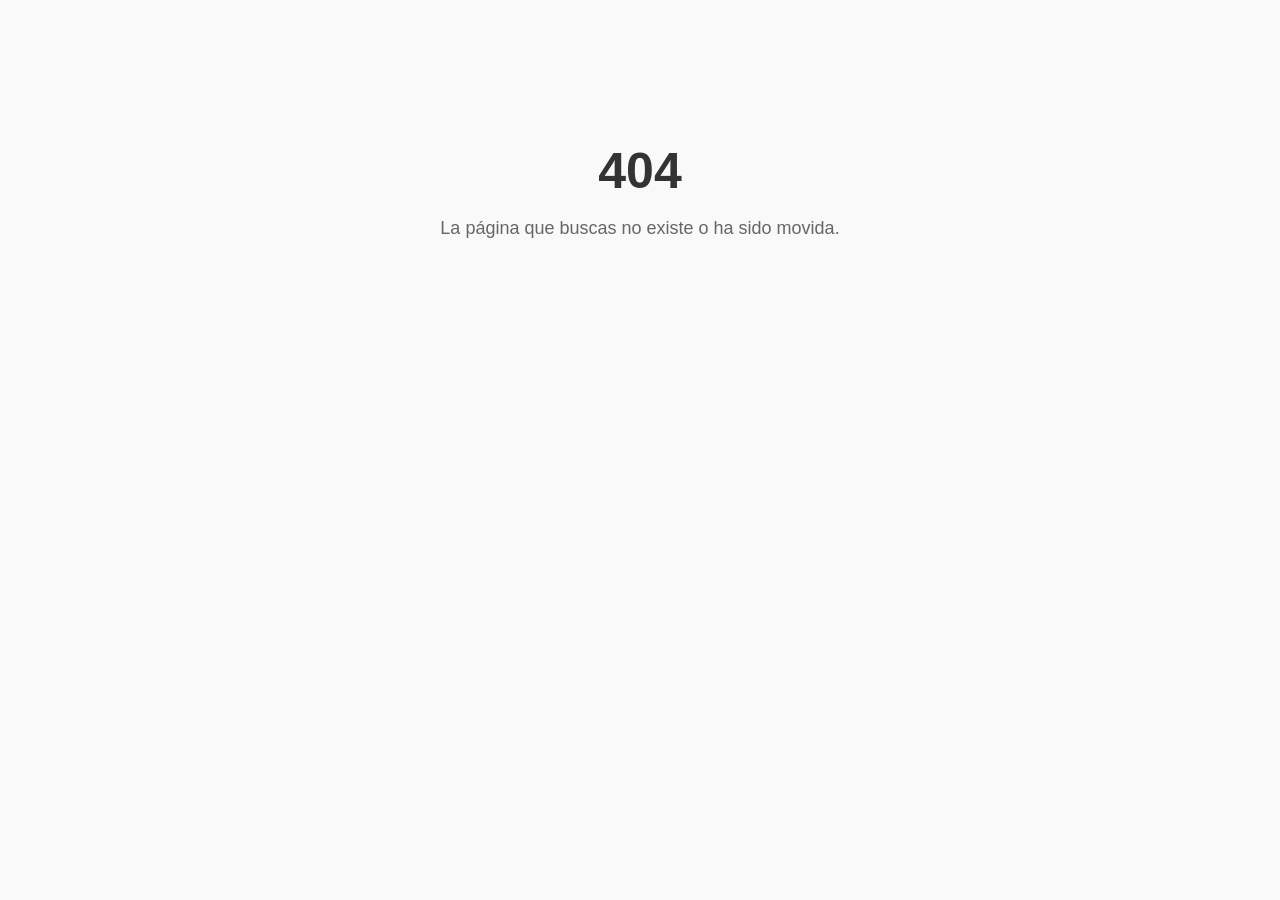
<file: index.html>
<!DOCTYPE html>
<html lang="es">
<head>
    <meta charset="UTF-8">
    <title>404 Not Found</title>
    <style>
        body {
            font-family: -apple-system, BlinkMacSystemFont, "Segoe UI", Roboto, Helvetica, Arial, sans-serif;
            background-color: #f9f9f9;
            color: #333;
            text-align: center;
            padding: 100px 20px;
        }
        h1 {
            font-size: 50px;
            margin-bottom: 10px;
        }
        p {
            font-size: 18px;
            color: #666;
        }
    </style>
</head>
<body>
    <h1>404</h1>
    <p>La página que buscas no existe o ha sido movida.</p>
</body>
</html>
</file>
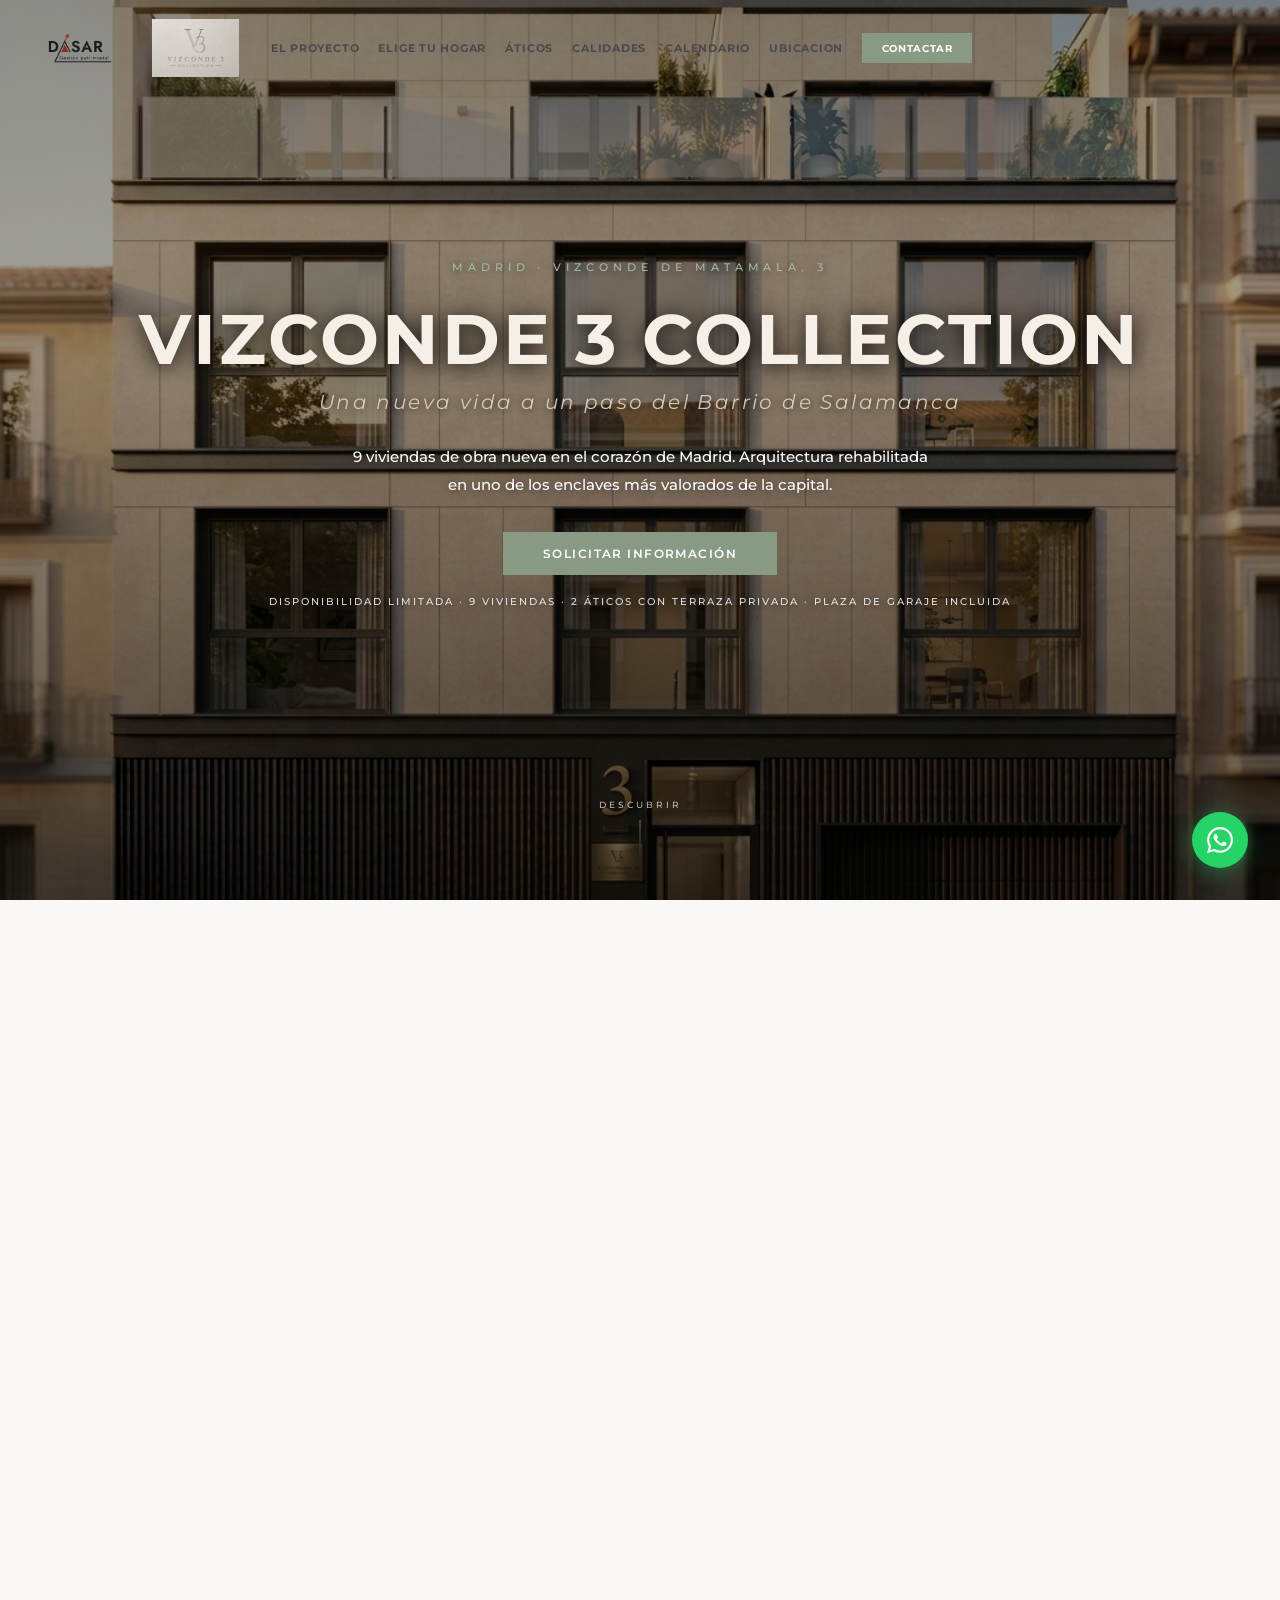
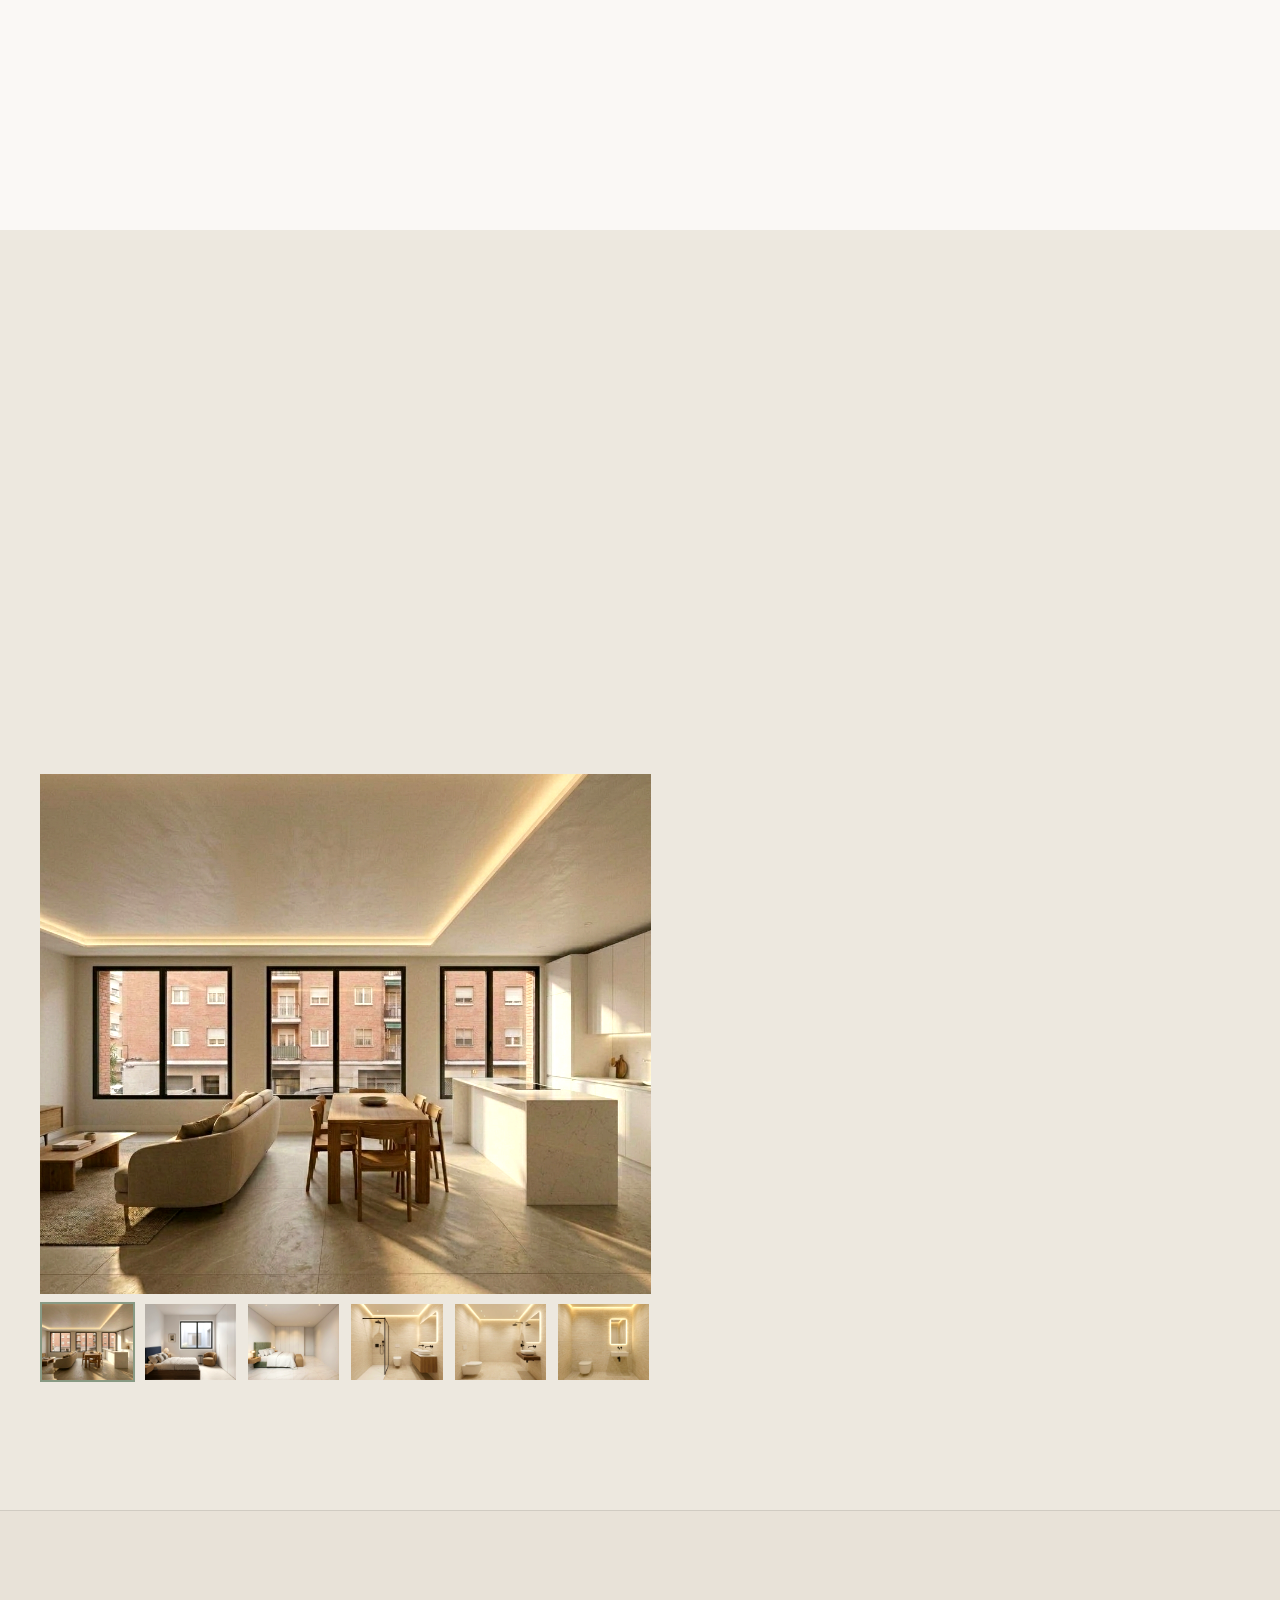
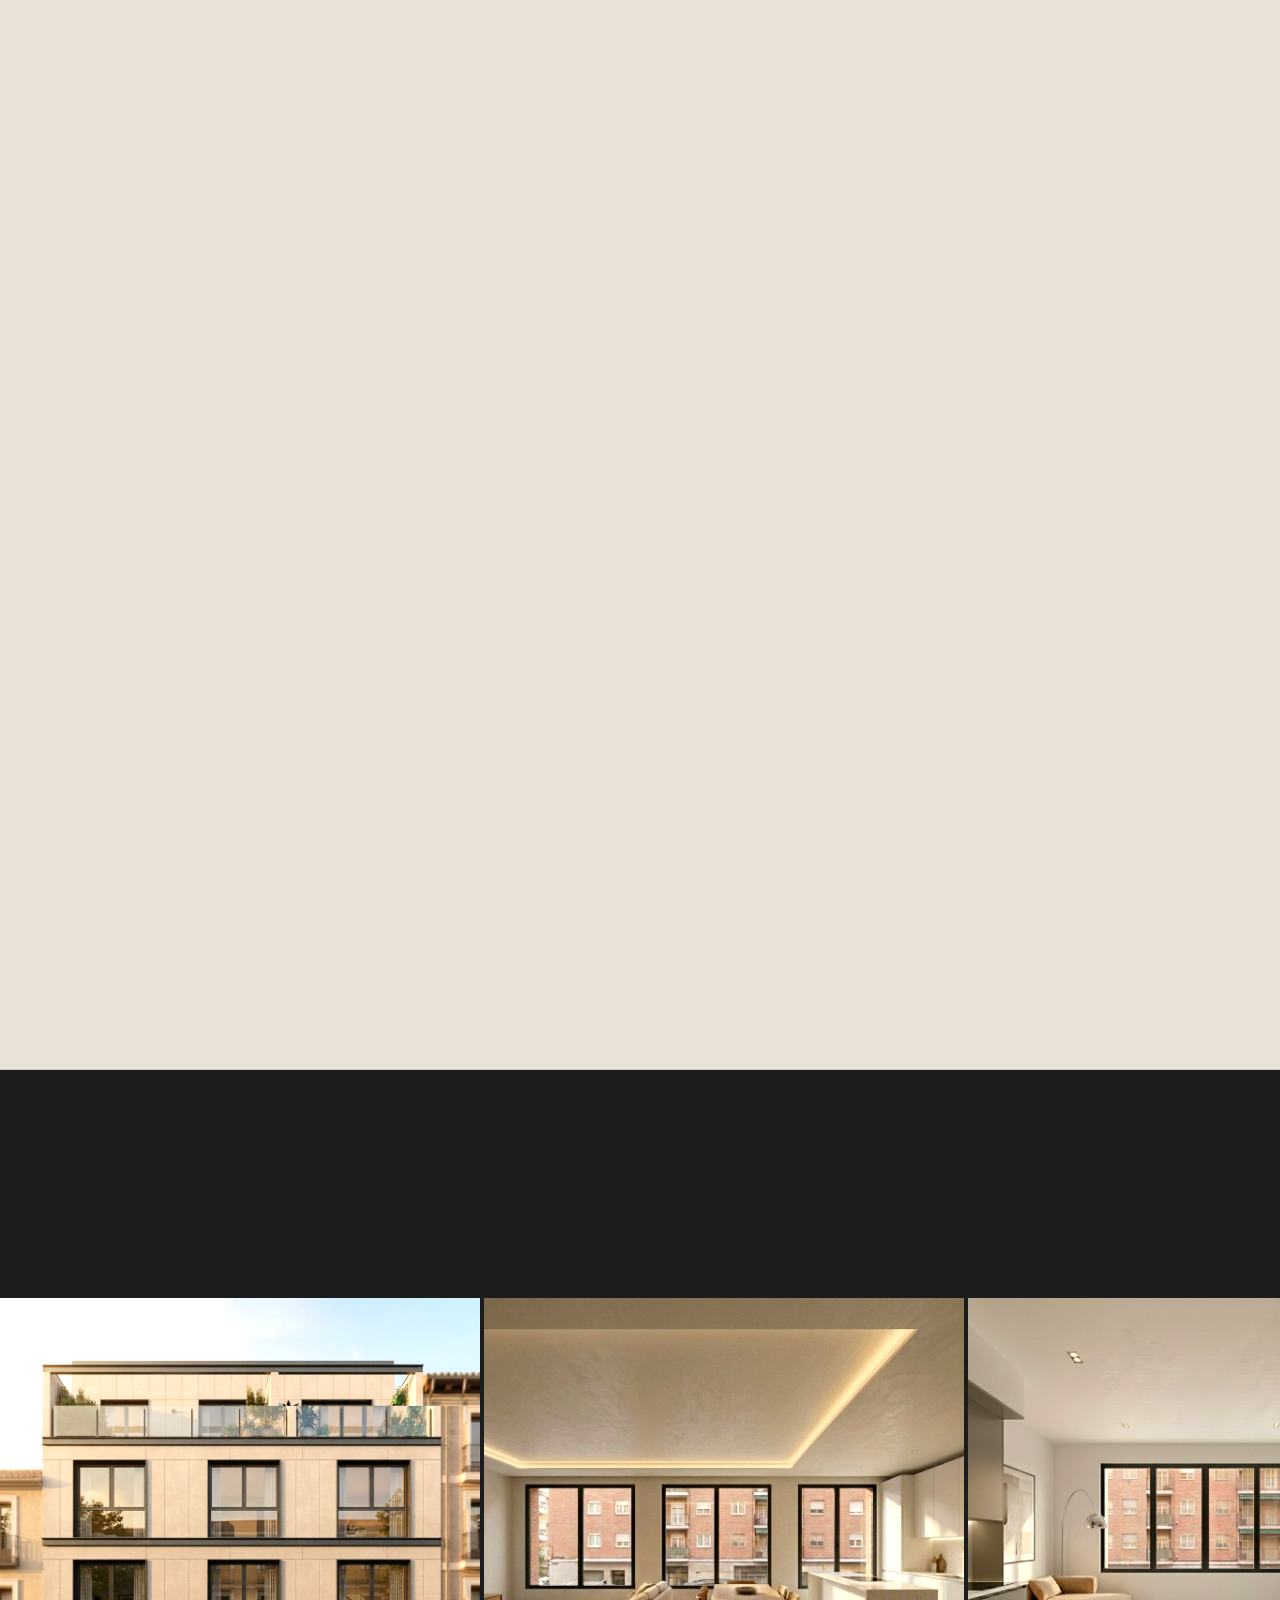
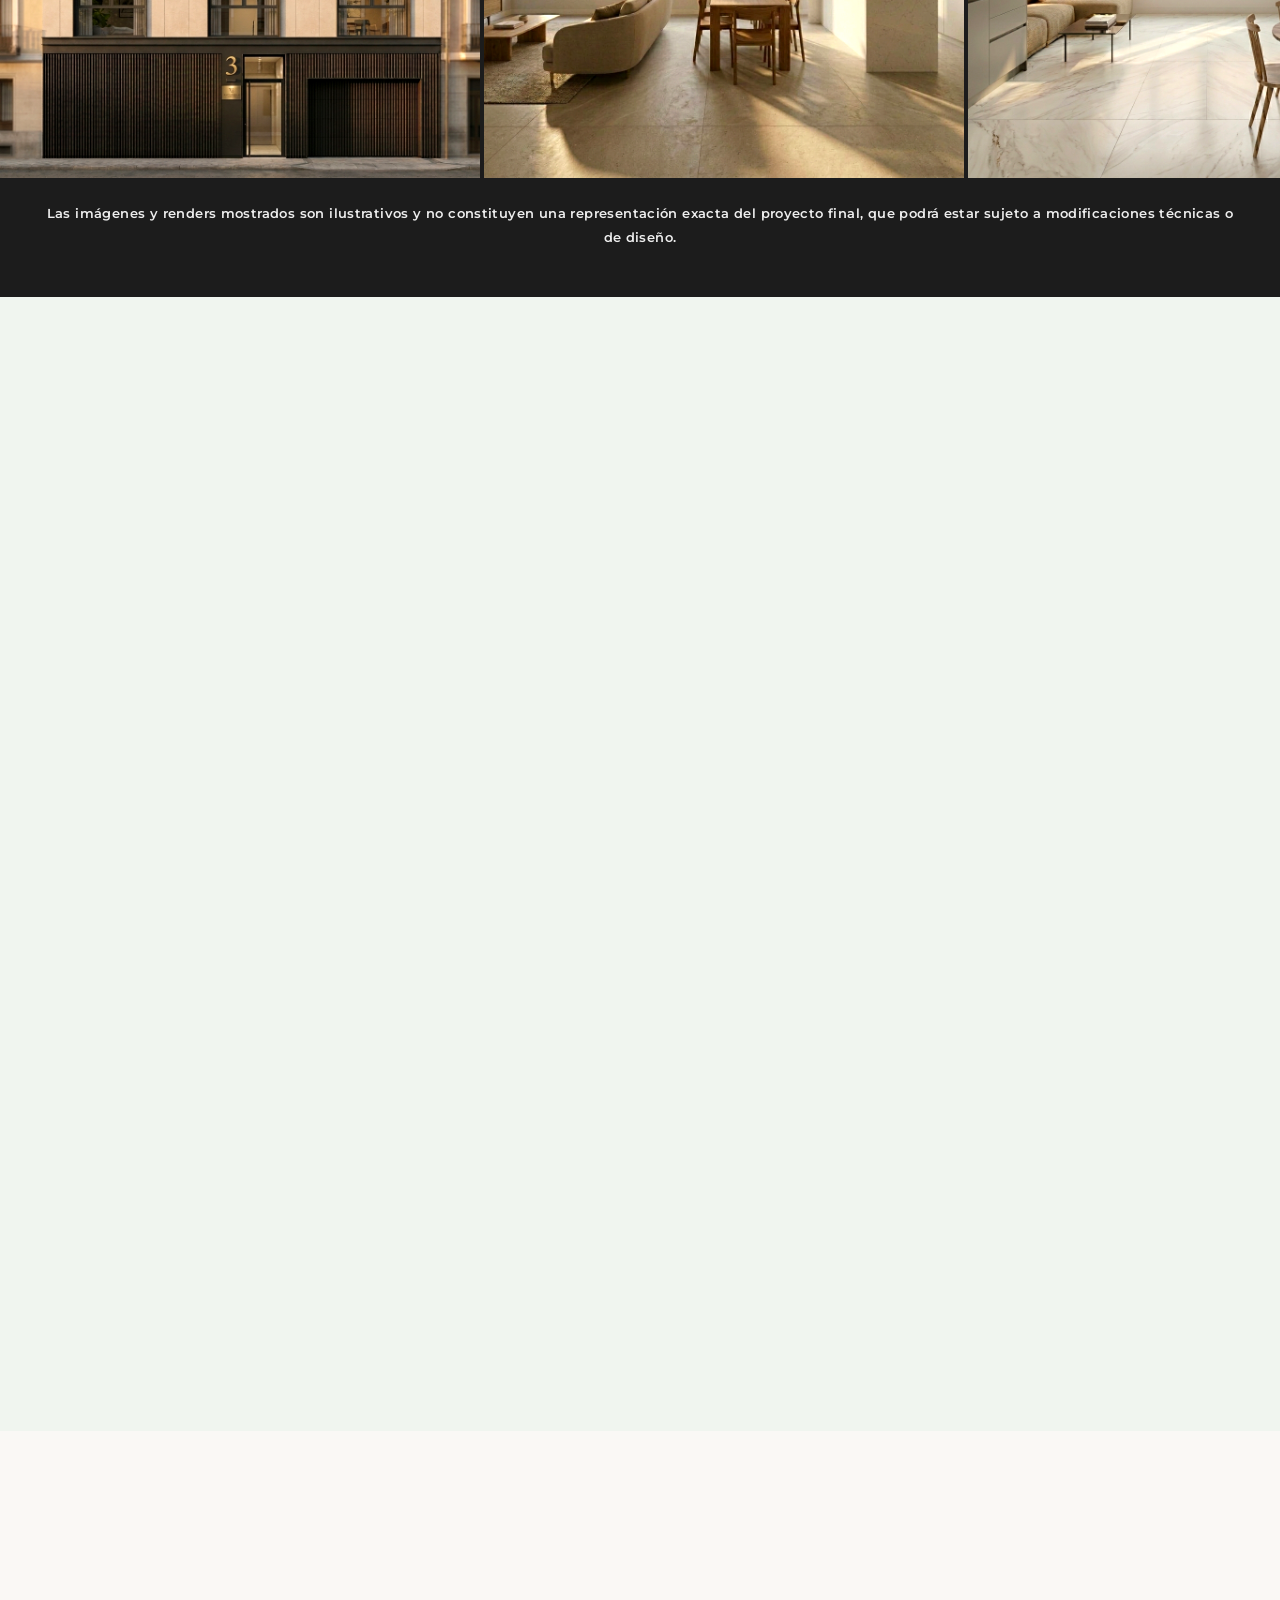
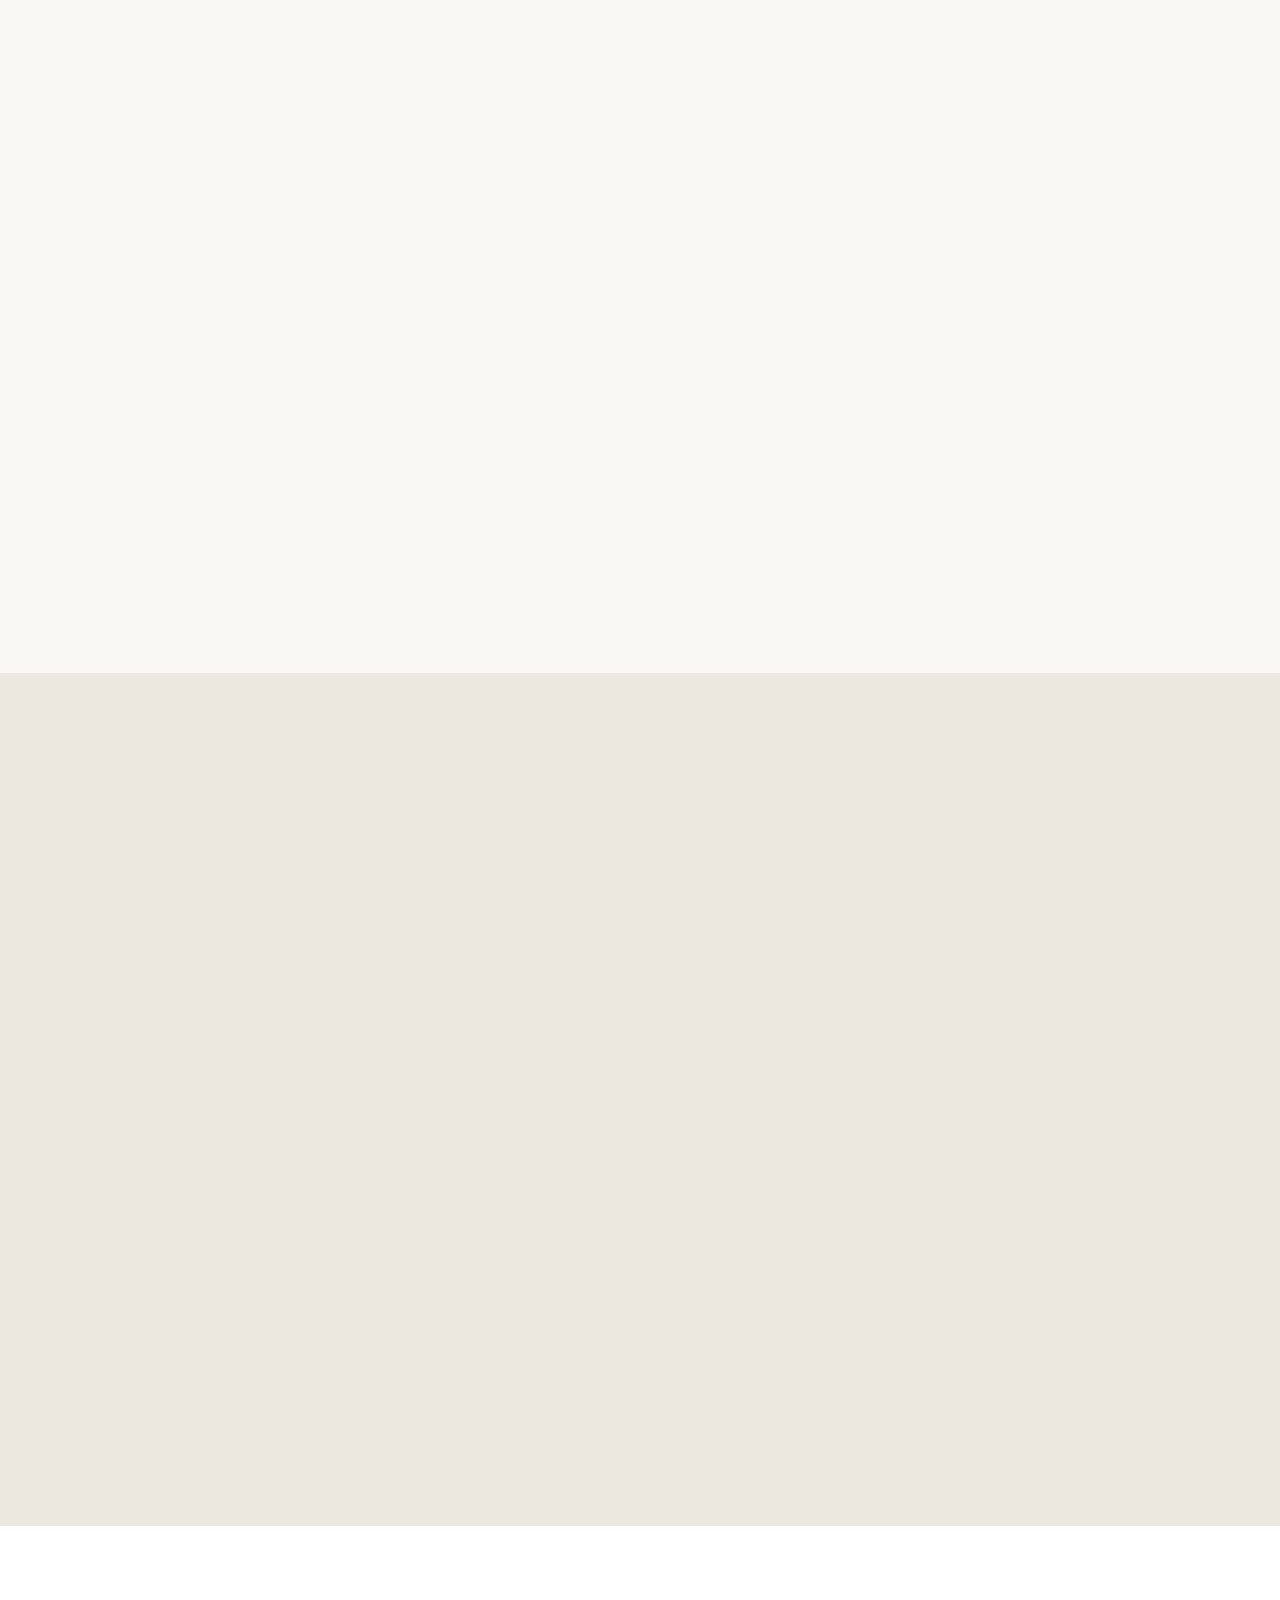
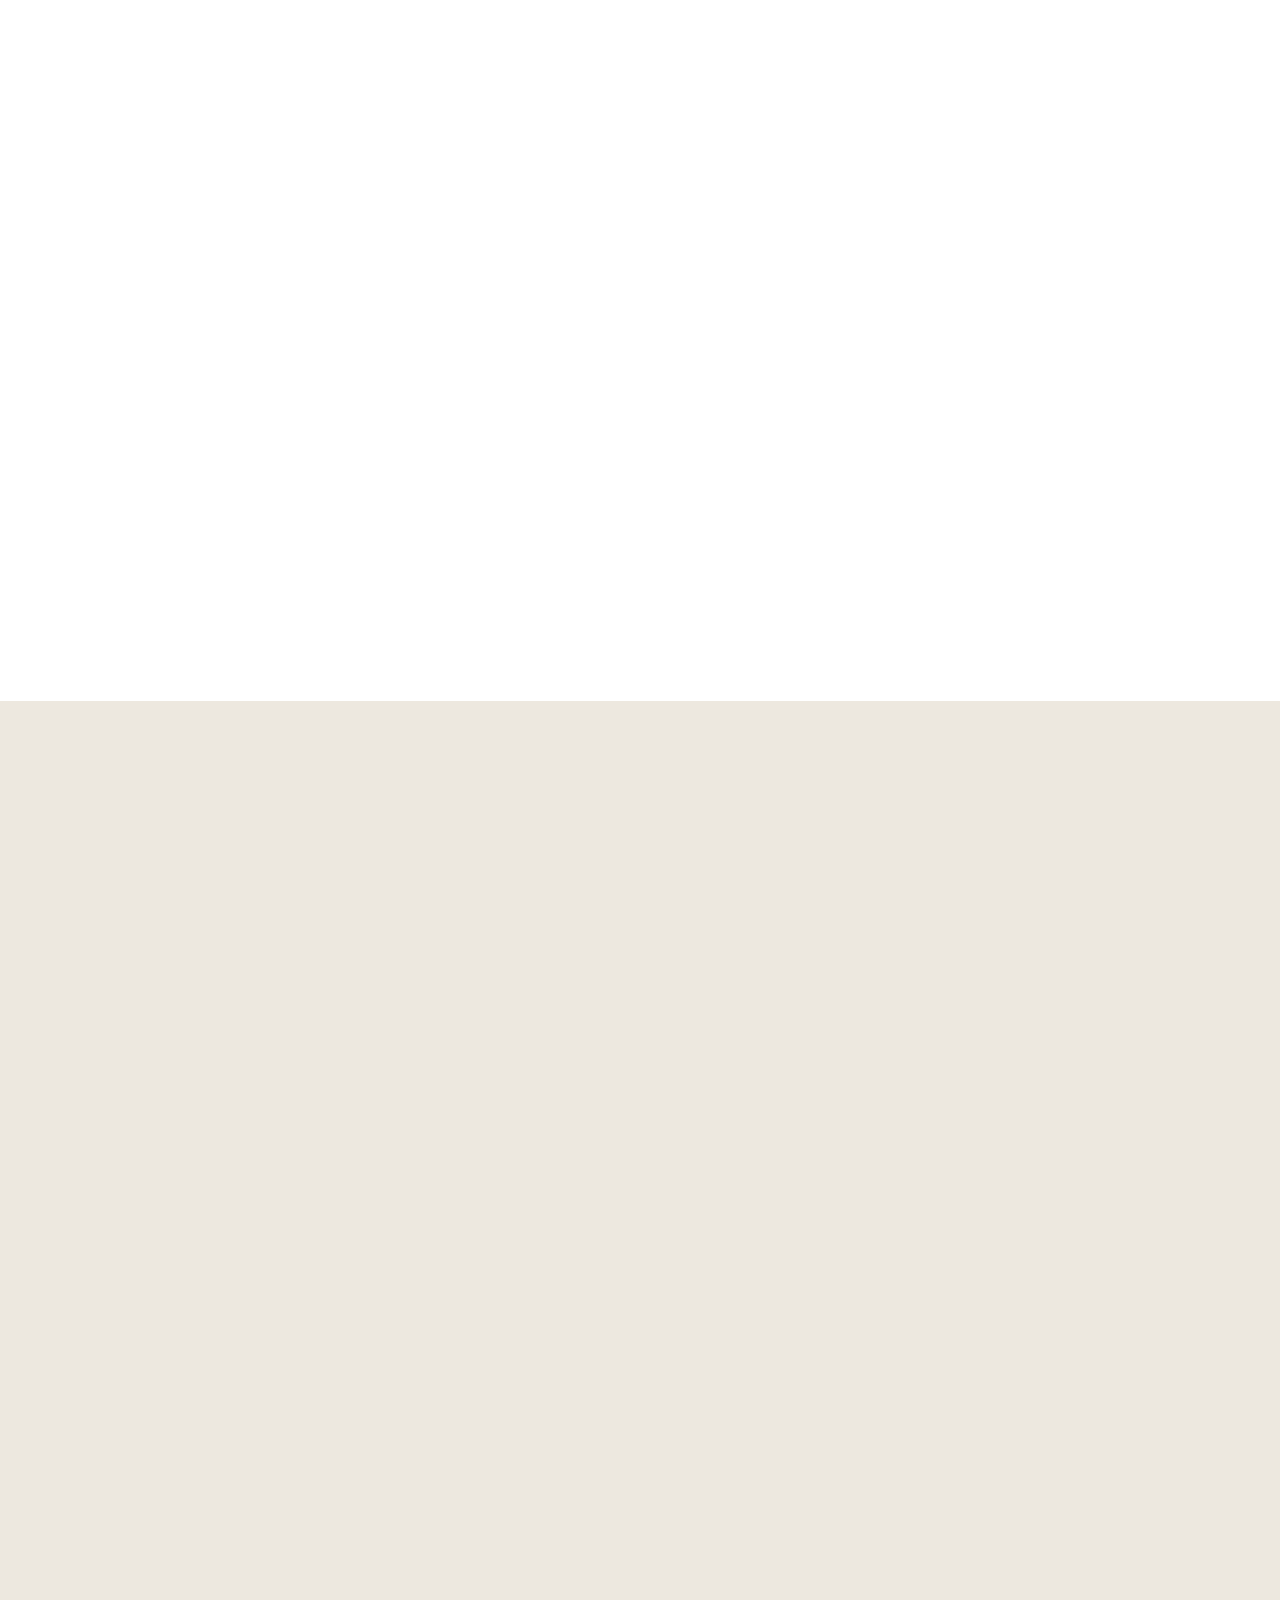
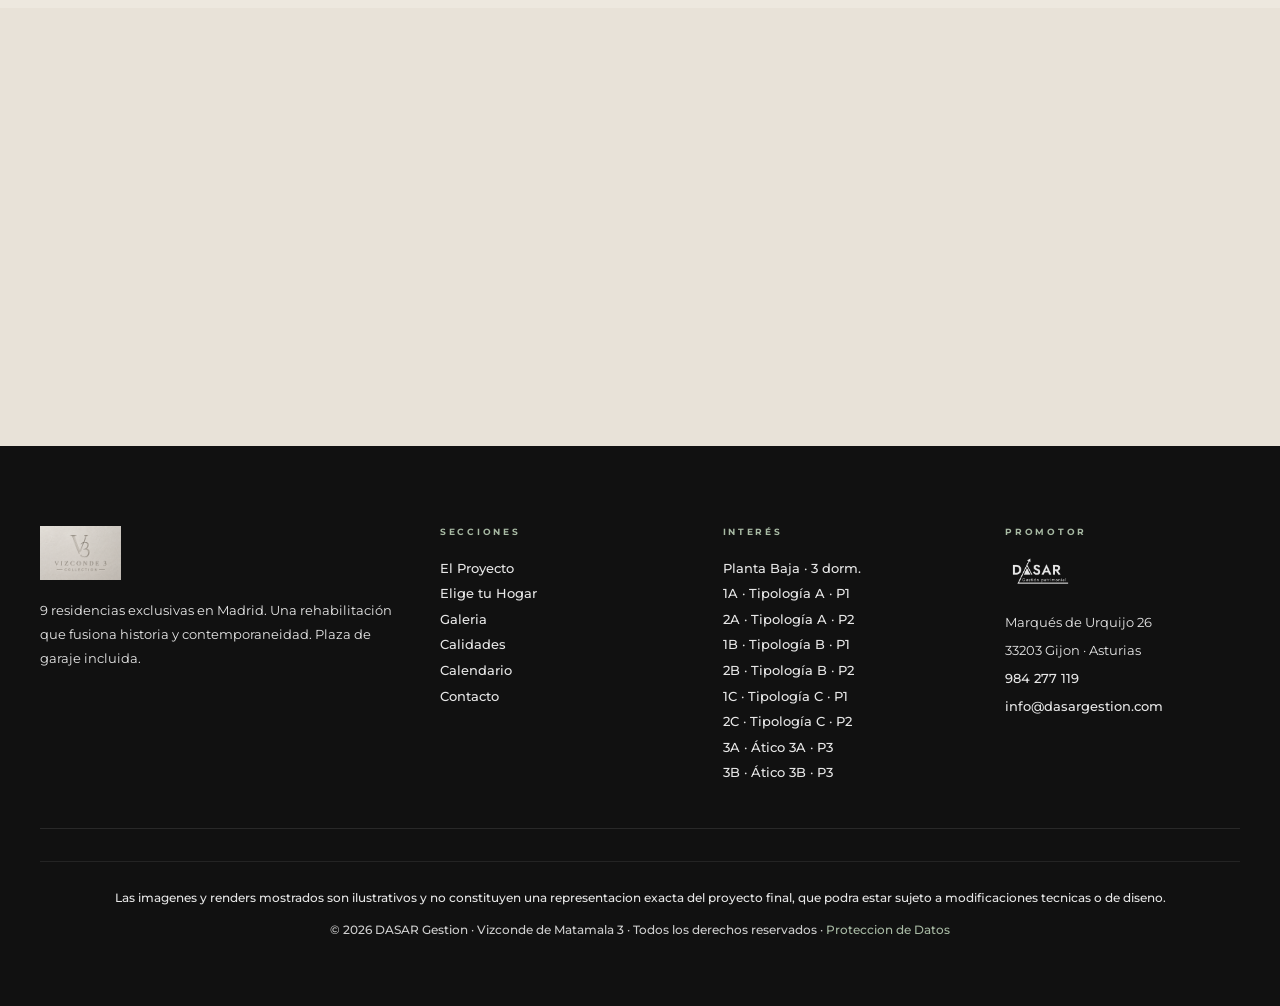
<file: vizconde3/index.html>
<!DOCTYPE html>
<html lang="es">
<head>
  <meta charset="UTF-8">
  <meta name="viewport" content="width=device-width, initial-scale=1.0">
  <title>Vizconde 3 Collection — 9 Residencias Unicas · Madrid</title>
  <meta name="description" content="Vizconde 3 Collection · 9 residencias unicas en Madrid. Rehabilitacion integral con acabados Porcelanosa, cocinas Rocasa, plaza de garaje incluida. 2 áticos en exclusiva.">
  <meta name="author" content="DASAR Gestion">
  <meta property="og:title" content="Vizconde 3 Collection — Madrid">
  <meta property="og:description" content="9 viviendas unicas en Madrid. Donde la historia se encuentra con el lujo contemporaneo.">
  <meta property="og:type" content="website">
  <link rel="preconnect" href="https://fonts.googleapis.com">
  <link rel="preconnect" href="https://fonts.gstatic.com" crossorigin>
  <link href="https://fonts.googleapis.com/css2?family=Montserrat:ital,wght@0,300;0,400;0,500;0,600;0,700;1,300&display=swap" rel="stylesheet">
  <link rel="stylesheet" href="style.css?v=2">
</head>
<body>

<!-- ══════════════ PRELOADER ══════════════ -->
<div class="preloader" id="preloader">
  <div class="preloader-inner">
    <div class="preloader-logo">
      <img src="renders/LOGO.png" alt="Vizconde 3 Collection">
    </div>
    <div class="preloader-bar">
      <div class="preloader-fill" id="preloaderFill"></div>
    </div>
    <p class="preloader-text">Vizconde de Matamala 3 · Madrid</p>
  </div>
</div>


<!-- HEADER -->
<header id="header">
  <div class="header-inner">
    <div class="header-left">
      <a href="https://www.dasargestion.com" target="_blank" rel="noopener" class="dasar-link">
        <img src="renders/dasar_logo_color.png" alt="DASAR Gestion" class="dasar-logo">
      </a>
    </div>
    <div class="header-center">
      <a href="#hero" class="logo-link">
        <img src="renders/LOGO.png" alt="Vizconde de Matamala 3" class="main-logo">
      </a>
    </div>
    <div class="header-right">
      <nav class="desktop-nav">
        <a href="#proyecto">El Proyecto</a>
        <a href="#viviendas">Elige tu Hogar</a>
        <a href="#aticos">Áticos</a>
        <a href="#calidades">Calidades</a>
        <a href="#calendario">Calendario</a>
        <a href="#ubicacion">Ubicacion</a>
        <a href="#contacto" class="nav-btn-cta">Contactar</a>
      </nav>
      <button class="burger" id="burger" aria-label="Abrir menu" aria-expanded="false">
        <span></span><span></span><span></span>
      </button>
    </div>
  </div>
</header>

<!-- Mobile nav -->
<div class="mobile-nav" id="mobileNav" aria-hidden="true">
  <div class="mobile-nav-inner">
    <a href="#proyecto" class="mn-link" onclick="closeMobileNav()">El Proyecto</a>
    <a href="#viviendas" class="mn-link" onclick="closeMobileNav()">Elige tu Hogar</a>
    <a href="#aticos" class="mn-link" onclick="closeMobileNav()">Áticos</a>
    <a href="#calidades" class="mn-link" onclick="closeMobileNav()">Calidades</a>
    <a href="#calendario" class="mn-link" onclick="closeMobileNav()">Calendario</a>
    <a href="#ubicacion" class="mn-link" onclick="closeMobileNav()">Ubicacion</a>
    <a href="#contacto" class="mn-link mn-cta" onclick="closeMobileNav()">Contactar</a>
  </div>
</div>

<!-- HERO -->
<section id="hero">
  <div class="hero-bg" style="background-image:url('renders/fachada.png')"></div>
  <div class="hero-overlay"></div>
  <div class="hero-content">
    <p class="hero-location">Madrid · Vizconde de Matamala, 3</p>
    <h1 class="hero-title">
      <span class="hero-t1">Vizconde 3 Collection</span>
      <span class="hero-t2">Una nueva vida a un paso del Barrio de Salamanca</span>
    </h1>
    <p class="hero-sub">9 viviendas de obra nueva en el corazón de Madrid. Arquitectura rehabilitada en uno de los enclaves más valorados de la capital.</p>
    <div class="hero-actions">
      <button class="btn-sage" onclick="scrollToSection('#contacto')">Solicitar información</button>
    </div>
    <p class="hero-price-note">Disponibilidad limitada &middot; 9 viviendas &middot; 2 áticos con terraza privada &middot; Plaza de garaje incluida</p>
  </div>
  <div class="scroll-hint">
    <span>Descubrir</span>
    <div class="scroll-line"></div>
  </div>
</section>

<!-- EL PROYECTO -->
<section id="proyecto" class="section-proyecto">
  <div class="container">
    <div class="proyecto-grid">
      <div class="proyecto-text fade-up">
        <p class="eyebrow">El Proyecto</p>
        <h2>Una rehabilitación<br>sin precedentes<br>en Madrid.</h2>
        <p class="body-text">Vizconde de Matamala 3 es la reinvención de un edificio de obra nueva en una de las ubicaciones más deseadas de Madrid. Nueve residencias de autor donde cada detalle ha sido concebido para crear espacios de máxima calidad y singular belleza.</p>
        <p class="body-text mt">Cada residencia refleja un cuidado excepcional en su distribución y diseño espacial, pensado para quienes valoran la amplitud, la luz natural y el confort. Todas incluyen plaza de garaje y plaza de bicicleta.</p>
        <div class="proyecto-stats">
          <div class="stat fade-up delay-1">
            <span class="stat-n" data-count="9">0</span>
            <span class="stat-l">Residencias</span>
          </div>
          <div class="stat fade-up delay-2">
            <span class="stat-n">PB+3</span>
            <span class="stat-l">Plantas</span>
          </div>
          <div class="stat fade-up delay-3">
            <span class="stat-n">Sep '27</span>
            <span class="stat-l">Entrega Prevista</span>
          </div>
        </div>
        <div class="garaje-badge fade-up delay-3">
          <div class="gb-item gb-item-main">Plaza de garaje incluida</div>
          <div class="gb-item gb-item-main">Plaza de bicicleta incluida</div>
        </div>
      </div>
      <div class="proyecto-img fade-up delay-2">
        <img src="renders/fachada.png" alt="Fachada Vizconde de Matamala 3" class="img-enhance">
      </div>
    </div>
  </div>
</section>

<!-- ELIGE TU HOGAR -->
<section id="viviendas" class="section-viviendas">
  <div class="container">
    <div class="section-head fade-up">
      <p class="eyebrow sage">Las Residencias</p>
      <h2>Elige tu Hogar.</h2>
      <p class="section-sub-dark">7 viviendas de distribución optimizada distribuidas en 3 plantas. 1 en planta baja · 3 en primera · 3 en segunda planta.<br>Todas incluyen plaza de garaje y plaza de bicicleta.</p>
    </div>

    <div class="planta-info fade-up delay-1">
      <div class="planta-item">
        <span class="pi-label">Planta Baja</span>
        <span class="pi-val">1 vivienda · Tipología PB</span>
      </div>
      <div class="planta-sep"></div>
      <div class="planta-item">
        <span class="pi-label">Primera Planta</span>
        <span class="pi-val">3 viviendas · A + B + C</span>
      </div>
      <div class="planta-sep"></div>
      <div class="planta-item">
        <span class="pi-label">Segunda Planta</span>
        <span class="pi-val">3 viviendas · A + B + C</span>
      </div>
    </div>

    <div class="tipo-selector fade-up delay-1">
      <button class="ts-btn active" data-t="pb">Planta Baja</button>
      <div class="ts-sep"></div>
      <button class="ts-btn" data-t="1a">Tipología A</button>
      <div class="ts-sep"></div>
      <button class="ts-btn" data-t="1b">Tipología B</button>
      <div class="ts-sep"></div>
      <button class="ts-btn" data-t="1c">Tipología C</button>
    </div>

    <!-- PB -->
    <div class="tipo-content active" id="tc-pb">
      <div class="tipo-layout">
        <div class="tipo-gallery">
          <div class="tg-main">
            <img src="renders/pb_salon.png?v=2" alt="Planta Baja - Salon" class="tg-hero active img-enhance" id="pb-main">
          </div>
          <div class="tg-thumbs">
            <div class="tg-thumb active" data-img="renders/pb_salon.png?v=2" data-target="pb-main" title="Salón Comedor"><img src="renders/pb_salon.png?v=2" alt="Salón" class="img-enhance"></div>
            <div class="tg-thumb" data-img="renders/pb_dormitorio1.png" data-target="pb-main" title="Dormitorio 1"><img src="renders/pb_dormitorio1.png" alt="Dormitorio 1" class="img-enhance"></div>
            <div class="tg-thumb" data-img="renders/pb_dormitorio2.png" data-target="pb-main" title="Dormitorio 2"><img src="renders/pb_dormitorio2.png" alt="Dormitorio 2" class="img-enhance"></div>
            <div class="tg-thumb" data-img="renders/pb_bano1.png" data-target="pb-main" title="Baño Principal"><img src="renders/pb_bano1.png" alt="Baño Principal" class="img-enhance"></div>
            <div class="tg-thumb" data-img="renders/pb_bano2.png" data-target="pb-main" title="Baño 2"><img src="renders/pb_bano2.png" alt="Baño 2" class="img-enhance"></div>
            <div class="tg-thumb" data-img="renders/pb_aseo.png" data-target="pb-main" title="Aseo"><img src="renders/pb_aseo.png" alt="Aseo" class="img-enhance"></div>
          </div>
        </div>
        <div class="tipo-info fade-up">
          <div class="tipo-tag">Planta Baja · 1 unidad</div>
          <h3>La Más Amplia</h3>
          <p class="tipo-desc">La vivienda más amplia de la promoción. Un gran salón-comedor con iluminación LED perimetral integrada se conecta con una cocina de autor con isleta central. Tres dormitorios de generosas dimensiones, dos baños completos con ducha enrasada al suelo y un aseo de cortesía. La planta baja ofrece un acceso privilegiado y directo desde el portal.</p>
          <div class="tipo-features">
            <div class="tf-row"><span class="tf-key">Dormitorios</span><span class="tf-val">3</span></div>
            <div class="tf-row"><span class="tf-key">Baños</span><span class="tf-val">2 baños + 1 aseo</span></div>
            <div class="tf-row tf-row-highlight"><span class="tf-key">Garaje</span><span class="tf-val">Plaza incluida</span></div>
            <div class="tf-row tf-row-highlight"><span class="tf-key">Bicicleta</span><span class="tf-val">Plaza incluida</span></div>
            <div class="tf-row"><span class="tf-key">Superficie</span><span class="tf-val">124,08 m²</span></div>
            <div class="tf-row"><span class="tf-key">Precio</span><span class="tf-val">1.250.000 € <small class="iva-tag">+ IVA (10%)</small></span></div>
          </div>
          <div class="tipo-actions">
            <a href="planos/PB.pdf" target="_blank" class="btn-outline-sage">Ver plano</a>
            <a href="#contacto" class="btn-sage-sm">Solicitar info</a>
          </div>
        </div>
      </div>
    </div>

    <!-- 1A -->
    <div class="tipo-content" id="tc-1a">
      <div class="tipo-layout">
        <div class="tipo-gallery">
          <div class="tg-main">
            <img src="renders/1a_salon.png" alt="1A - Salón" class="tg-hero active img-enhance" id="1a-main">
          </div>
          <div class="tg-thumbs">
            <div class="tg-thumb active" data-img="renders/1a_salon.png" data-target="1a-main" title="Salón Comedor"><img src="renders/1a_salon.png" alt="Salón" class="img-enhance"></div>
            <div class="tg-thumb" data-img="renders/1a_dormitorio.png" data-target="1a-main" title="Dormitorio Principal"><img src="renders/1a_dormitorio.png" alt="Dormitorio" class="img-enhance"></div>
            <div class="tg-thumb" data-img="renders/1a_dormitorio2.png" data-target="1a-main" title="Dormitorio 2"><img src="renders/1a_dormitorio2.png" alt="Dormitorio 2" class="img-enhance"></div>
            <div class="tg-thumb" data-img="renders/1a_bano.png" data-target="1a-main" title="Baño"><img src="renders/1a_bano.png" alt="Baño" class="img-enhance"></div>
            <div class="tg-thumb" data-img="renders/1a_aseo.png" data-target="1a-main" title="Aseo"><img src="renders/1a_aseo.png" alt="Aseo" class="img-enhance"></div>
          </div>
        </div>
        <div class="tipo-info fade-up">
          <div class="planta-toggle" data-tipo="1a">
            <button class="pl-btn active" data-planta="p1">Planta 1</button>
            <button class="pl-btn" data-planta="p2">Planta 2</button>
          </div>
          <div class="tipo-tag" id="tag-1a">Vivienda 1A · Planta 1</div>
          <h3>2 Dormitorios</h3>
          <p class="tipo-desc">Salón-comedor luminoso con cocina abierta integrada y ventanal corredera de cuatro hojas con vistas a la calle Vizconde de Matamala. Dormitorio principal con armario empotrado a toda altura y acceso al patio interior que garantiza ventilación cruzada natural. Baño completo con ducha enrasada y aseo de cortesía independiente.</p>
          <div class="tipo-features">
            <div class="tf-row"><span class="tf-key">Dormitorios</span><span class="tf-val">2</span></div>
            <div class="tf-row"><span class="tf-key">Baños</span><span class="tf-val">1 baño + 1 aseo</span></div>
            <div class="tf-row tf-row-highlight"><span class="tf-key">Garaje</span><span class="tf-val">Plaza incluida</span></div>
            <div class="tf-row tf-row-highlight"><span class="tf-key">Bicicleta</span><span class="tf-val">Plaza incluida</span></div>
            <div class="tf-row"><span class="tf-key">Superficie</span><span class="tf-val pl-val" data-p1="73,85 m²" data-p2="73,85 m²">73,85 m²</span></div>
            <div class="tf-row"><span class="tf-key">Precio</span><span class="tf-val"><span class="pl-val" data-p1="850.000 €" data-p2="870.000 €">850.000 €</span> <small class="iva-tag">+ IVA (10%)</small></span></div>
          </div>
          <div class="tipo-actions">
            <a href="planos/1A.pdf" target="_blank" class="btn-outline-sage">Ver plano</a>
            <a href="#contacto" class="btn-sage-sm">Solicitar info</a>
          </div>
        </div>
      </div>
    </div>

    <!-- 1B -->
    <div class="tipo-content" id="tc-1b">
      <div class="tipo-layout">
        <div class="tipo-gallery">
          <div class="tg-main">
            <img src="renders/1b_salon2.png" alt="1B - Salón Comedor" class="tg-hero active img-enhance" id="1b-main">
          </div>
          <div class="tg-thumbs">
            <div class="tg-thumb active" data-img="renders/1b_salon2.png" data-target="1b-main" title="Salón Comedor"><img src="renders/1b_salon2.png" alt="Salón Comedor" class="img-enhance"></div>
            <div class="tg-thumb" data-img="renders/1b_cocina.png" data-target="1b-main" title="Cocina"><img src="renders/1b_cocina.png" alt="Cocina" class="img-enhance"></div>
            <div class="tg-thumb" data-img="renders/1a_dormitorio.png" data-target="1b-main" title="Dormitorio Principal"><img src="renders/1a_dormitorio.png" alt="Dormitorio Principal" class="img-enhance"></div>
            <div class="tg-thumb" data-img="renders/1a_dormitorio2.png" data-target="1b-main" title="Dormitorio 2"><img src="renders/1a_dormitorio2.png" alt="Dormitorio 2" class="img-enhance"></div>
            <div class="tg-thumb" data-img="renders/1a_bano.png" data-target="1b-main" title="Baño"><img src="renders/1a_bano.png" alt="Baño" class="img-enhance"></div>
            <div class="tg-thumb" data-img="renders/1b_aseo.png" data-target="1b-main" title="Aseo"><img src="renders/1b_aseo.png" alt="Aseo" class="img-enhance"></div>
          </div>
        </div>
        <div class="tipo-info fade-up">
          <div class="planta-toggle" data-tipo="1b">
            <button class="pl-btn active" data-planta="p1">Planta 1</button>
            <button class="pl-btn" data-planta="p2">Planta 2</button>
          </div>
          <div class="tipo-tag" id="tag-1b">Vivienda 1B · Planta 1</div>
          <h3>2 Dormitorios</h3>
          <p class="tipo-desc">Distribución con cocina independiente completamente equipada, ideal para quienes valoran separar la zona de cocción del salón. Salón-comedor de doble orientación con ventanal panorámico de cuatro hojas que inunda el espacio de luz. Dos dormitorios amplios con armarios empotrados y un baño completo con ducha enrasada.</p>
          <div class="tipo-features">
            <div class="tf-row"><span class="tf-key">Dormitorios</span><span class="tf-val">2</span></div>
            <div class="tf-row"><span class="tf-key">Baños</span><span class="tf-val">1 baño completo</span></div>
            <div class="tf-row tf-row-highlight"><span class="tf-key">Garaje</span><span class="tf-val">Plaza incluida</span></div>
            <div class="tf-row tf-row-highlight"><span class="tf-key">Bicicleta</span><span class="tf-val">Plaza incluida</span></div>
            <div class="tf-row"><span class="tf-key">Superficie</span><span class="tf-val pl-val" data-p1="76,41 m²" data-p2="76,41 m²">76,41 m²</span></div>
            <div class="tf-row"><span class="tf-key">Precio</span><span class="tf-val"><span class="pl-val" data-p1="875.000 €" data-p2="895.000 €">875.000 €</span> <small class="iva-tag">+ IVA (10%)</small></span></div>
          </div>
          <div class="tipo-actions">
            <a href="planos/1B.pdf" target="_blank" class="btn-outline-sage">Ver plano</a>
            <a href="#contacto" class="btn-sage-sm">Solicitar info</a>
          </div>
        </div>
      </div>
    </div>

    <!-- 1C -->
    <div class="tipo-content" id="tc-1c">
      <div class="tipo-layout">
        <div class="tipo-gallery">
          <div class="tg-main">
            <img src="renders/1c_estancia_v5.png" alt="1C - Estancia" class="tg-hero active img-enhance" id="1c-main">
          </div>
          <div class="tg-thumbs">
            <div class="tg-thumb active" data-img="renders/1c_estancia_v5.png" data-target="1c-main" title="Estancia"><img src="renders/1c_estancia_v5.png" alt="Estancia" class="img-enhance"></div>
            <div class="tg-thumb" data-img="renders/1c_cocina_v2.png" data-target="1c-main" title="Cocina"><img src="renders/1c_cocina_v2.png" alt="Cocina" class="img-enhance"></div>
            <div class="tg-thumb" data-img="renders/1c_bano.png" data-target="1c-main" title="Baño"><img src="renders/1c_bano.png" alt="Baño" class="img-enhance"></div>
          </div>
        </div>
        <div class="tipo-info fade-up">
          <div class="planta-toggle" data-tipo="1c">
            <button class="pl-btn active" data-planta="p1">Planta 1</button>
            <button class="pl-btn" data-planta="p2">Planta 2</button>
          </div>
          <div class="tipo-tag" id="tag-1c">Vivienda 1C · Planta 1</div>
          <h3>1 Dormitorio</h3>
          <p class="tipo-desc">Espacio de concepto abierto diseñado para maximizar cada metro cuadrado. Un elegante biombo de listones verticales separa la zona de descanso del salón, creando dos ambientes diferenciados sin perder la amplitud visual. Cocina en L completamente equipada y baño completo con ducha enrasada al suelo. La vivienda ideal para parejas o como inversión en la mejor zona de Fuente del Berro.</p>
          <div class="tipo-features">
            <div class="tf-row"><span class="tf-key">Dormitorios</span><span class="tf-val">1</span></div>
            <div class="tf-row"><span class="tf-key">Baños</span><span class="tf-val">1 baño completo</span></div>
            <div class="tf-row tf-row-highlight"><span class="tf-key">Garaje</span><span class="tf-val">Plaza incluida</span></div>
            <div class="tf-row tf-row-highlight"><span class="tf-key">Bicicleta</span><span class="tf-val">Plaza incluida</span></div>
            <div class="tf-row"><span class="tf-key">Superficie</span><span class="tf-val pl-val" data-p1="56,28 m²" data-p2="56,28 m²">56,28 m²</span></div>
            <div class="tf-row"><span class="tf-key">Precio</span><span class="tf-val"><span class="pl-val" data-p1="630.000 €" data-p2="650.000 €">630.000 €</span> <small class="iva-tag">+ IVA (10%)</small></span></div>
          </div>
          <div class="tipo-actions">
            <a href="planos/1C.pdf" target="_blank" class="btn-outline-sage">Ver plano</a>
            <a href="#contacto" class="btn-sage-sm">Solicitar info</a>
          </div>
        </div>
      </div>
    </div>

  </div>
</section>

<!-- DEDICATED ÁTICOS SECTION -->
<section id="aticos" class="section-aticos">
  <div class="container">
    <div class="section-head fade-up">
      <p class="eyebrow sage">La Colección de Áticos</p>
      <h2>Áticos con Terraza Privada</h2>
      <p class="section-sub-dark">Dos viviendas únicas en la planta superior del edificio. Techos de gran altura libre, luz natural y terraza privada a cielo abierto orientada al skyline de Madrid.</p>
    </div>
    
    <!-- Selector de Áticos -->
    <div class="atico-selector fade-up delay-1">
      <button class="as-btn active" data-at="3a">Ático 3A</button>
      <div class="as-sep"></div>
      <button class="as-btn" data-at="3b">Ático 3B</button>
    </div>
    
    <div class="aticos-content-wrap fade-up delay-2">
      <!-- 3A - ÁTICO -->
      <div class="atico-content active" id="at-3a">
        <div class="tipo-layout">
          <div class="tipo-gallery">
            <div class="tg-main">
              <img src="renders/3a_salon.png" alt="Ático 3A - Salón" class="tg-hero active img-enhance" id="3a-main">
            </div>
            <div class="tg-thumbs">
              <div class="tg-thumb active" data-img="renders/3a_salon.png" data-target="3a-main" title="Salón"><img src="renders/3a_salon.png" alt="Salón" class="img-enhance"></div>
              <div class="tg-thumb" data-img="renders/3a_cocina.png" data-target="3a-main" title="Cocina Comedor"><img src="renders/3a_cocina.png" alt="Cocina" class="img-enhance"></div>
              <div class="tg-thumb" data-img="renders/3a_terraza.png" data-target="3a-main" title="Terraza Privada"><img src="renders/3a_terraza.png" alt="Terraza" class="img-enhance"></div>
              <div class="tg-thumb" data-img="renders/3a_dormitorio.png" data-target="3a-main" title="Dormitorio Principal"><img src="renders/3a_dormitorio.png" alt="Dormitorio Principal" class="img-enhance"></div>
              <div class="tg-thumb" data-img="renders/3a_dormitorio2.png" data-target="3a-main" title="Dormitorio 2"><img src="renders/3a_dormitorio2.png" alt="Dormitorio 2" class="img-enhance"></div>
              <div class="tg-thumb" data-img="renders/3a_bano.png" data-target="3a-main" title="Baño"><img src="renders/3a_bano.png" alt="Baño" class="img-enhance"></div>
            </div>
          </div>
          <div class="tipo-info">
            <div class="tipo-tag tipo-tag-gold">Ático 3A · Planta 3 · Exclusivo</div>
            <h3>La Joya de la Corona</h3>
            <p class="tipo-desc">El ático 3A es la vivienda más exclusiva de Vizconde de Matamala 3. Sus techos de gran altura libre amplifican cada estancia, creando una atmósfera de gran amplitud. Su salón-comedor se conecta de manera fluida con la cocina y se abre directamente a una terraza privada a cielo abierto orientada al skyline de la ciudad. Dispone de dos amplios dormitorios muy luminosos y dos baños completos.</p>
            <div class="tipo-features">
              <div class="tf-row"><span class="tf-key">Dormitorios</span><span class="tf-val">2</span></div>
              <div class="tf-row"><span class="tf-key">Baños</span><span class="tf-val">2 baños completos</span></div>
              <div class="tf-row tf-row-highlight"><span class="tf-key">Terraza</span><span class="tf-val">Terraza privada incluida</span></div>
              <div class="tf-row tf-row-highlight"><span class="tf-key">Garaje</span><span class="tf-val">Plaza incluida</span></div>
              <div class="tf-row tf-row-highlight"><span class="tf-key">Bicicleta</span><span class="tf-val">Plaza incluida</span></div>
              <div class="tf-row"><span class="tf-key">Superficie</span><span class="tf-val">109,67 m²</span></div>
              <div class="tf-row"><span class="tf-key">Precio</span><span class="tf-val">1.650.000 € <small class="iva-tag">+ IVA (10%)</small></span></div>
            </div>
            <div class="tipo-actions">
              <a href="#contacto" class="btn-sage-sm">Solicitar info</a>
            </div>
          </div>
        </div>
      </div>

      <!-- 3B - ÁTICO -->
      <div class="atico-content" id="at-3b">
        <div class="tipo-layout">
          <div class="tipo-gallery">
            <div class="tg-main">
              <img src="renders/3b_salon.png" alt="Ático 3B - Salón" class="tg-hero active img-enhance" id="3b-main">
            </div>
            <div class="tg-thumbs">
              <div class="tg-thumb active" data-img="renders/3b_salon.png" data-target="3b-main" title="Salón"><img src="renders/3b_salon.png" alt="Salón" class="img-enhance"></div>
              <div class="tg-thumb" data-img="renders/3b_cocina.png" data-target="3b-main" title="Cocina"><img src="renders/3b_cocina.png" alt="Cocina" class="img-enhance"></div>
              <div class="tg-thumb" data-img="renders/3b_terraza.png" data-target="3b-main" title="Terraza Privada"><img src="renders/3b_terraza.png" alt="Terraza" class="img-enhance"></div>
              <div class="tg-thumb" data-img="renders/3b_dormitorio.png" data-target="3b-main" title="Dormitorio Principal"><img src="renders/3b_dormitorio.png" alt="Dormitorio Principal" class="img-enhance"></div>
              <div class="tg-thumb" data-img="renders/3b_dormitorio2.png" data-target="3b-main" title="Dormitorio 2"><img src="renders/3b_dormitorio2.png" alt="Dormitorio 2" class="img-enhance"></div>
              <div class="tg-thumb" data-img="renders/3b_bano.png" data-target="3b-main" title="Baño"><img src="renders/3b_bano.png" alt="Baño" class="img-enhance"></div>
            </div>
          </div>
          <div class="tipo-info">
            <div class="tipo-tag tipo-tag-gold">Ático 3B · Planta 3 · Exclusivo</div>
            <h3>Tu Oasis sobre Madrid</h3>
            <p class="tipo-desc">El ático 3B ofrece una experiencia de vida en la última planta con el gran atractivo de una terraza privada. Cuenta con techos de altura libre generosa que aportan una excelente luminosidad a todas las habitaciones. El salón de planta abierta se integra de forma natural con la cocina y tiene acceso directo a la terraza, un oasis urbano elevado sobre el skyline madrileño para disfrutar en total privacidad. Dispone de dos amplios dormitorios y dos baños completos.</p>
            <div class="tipo-features">
              <div class="tf-row"><span class="tf-key">Dormitorios</span><span class="tf-val">2</span></div>
              <div class="tf-row"><span class="tf-key">Baños</span><span class="tf-val">2 baños completos</span></div>
              <div class="tf-row tf-row-highlight"><span class="tf-key">Terraza</span><span class="tf-val">Terraza privada incluida</span></div>
              <div class="tf-row tf-row-highlight"><span class="tf-key">Garaje</span><span class="tf-val">Plaza incluida</span></div>
              <div class="tf-row tf-row-highlight"><span class="tf-key">Bicicleta</span><span class="tf-val">Plaza incluida</span></div>
              <div class="tf-row"><span class="tf-key">Superficie</span><span class="tf-val">97,19 m²</span></div>
              <div class="tf-row"><span class="tf-key">Precio</span><span class="tf-val">1.500.000 € <small class="iva-tag">+ IVA (10%)</small></span></div>
            </div>
            <div class="tipo-actions">
              <a href="#contacto" class="btn-sage-sm">Solicitar info</a>
            </div>
          </div>
        </div>
      </div>
    </div>
  </div>
</section>

<!-- GALERIA -->
<section id="galeria" class="section-galeria">
  <div class="galeria-header fade-up">
    <p class="eyebrow">Renders</p>
    <h2>Cada espacio, una experiencia.</h2>
  </div>
  <!-- Infinite marquee strip -->
  <div class="marquee-wrap" id="marqueeWrap">
    <div class="marquee-track" id="marqueeTrack">
      <div class="mq-item"><img src="renders/fachada.png"        alt="Fachada"          class="img-enhance"></div>
      <div class="mq-item"><img src="renders/pb_salon.png?v=2"       alt="Salón PB"         class="img-enhance"></div>
      <div class="mq-item"><img src="renders/1a_salon.png"       alt="Salón 1A"         class="img-enhance"></div>
      <div class="mq-item"><img src="renders/1a_dormitorio.png"  alt="Dormitorio 1A"     class="img-enhance"></div>
      <div class="mq-item"><img src="renders/1a_dormitorio2.png" alt="Dormitorio 2"       class="img-enhance"></div>
      <div class="mq-item"><img src="renders/1a_bano.png"        alt="Baño 1A"           class="img-enhance"></div>
      <div class="mq-item"><img src="renders/1a_aseo.png"        alt="Aseo 1A"           class="img-enhance"></div>
      <div class="mq-item"><img src="renders/pb_bano.png"        alt="Baño PB"           class="img-enhance"></div>
      <div class="mq-item"><img src="renders/1b_salon2.png"      alt="Salón 1B"          class="img-enhance"></div>
      <div class="mq-item"><img src="renders/1b_cocina.png"      alt="Cocina 1B"         class="img-enhance"></div>
      <div class="mq-item"><img src="renders/1c_estancia_v5.png"    alt="Estancia 1C"       class="img-enhance"></div>
      <div class="mq-item"><img src="renders/1c_cocina_v2.png"      alt="Cocina 1C"         class="img-enhance"></div>
      <div class="mq-item"><img src="renders/1c_bano.png"        alt="Baño 1C"           class="img-enhance"></div>
      <div class="mq-item"><img src="renders/1b_aseo.png"        alt="Aseo 1B"           class="img-enhance"></div>
      <div class="mq-item"><img src="renders/3a_salon.png"       alt="Salón Ático 3A"    class="img-enhance"></div>
      <div class="mq-item"><img src="renders/3a_terraza.png"     alt="Terraza Ático 3A"   class="img-enhance"></div>
      <div class="mq-item"><img src="renders/3a_cocina.png"      alt="Cocina Ático 3A"    class="img-enhance"></div>
      <div class="mq-item"><img src="renders/3b_salon.png"       alt="Salón Ático 3B"     class="img-enhance"></div>
      <div class="mq-item"><img src="renders/3b_terraza.png"     alt="Terraza Ático 3B"    class="img-enhance"></div>
      <div class="mq-item"><img src="renders/3b_cocina.png"      alt="Cocina Ático 3B"     class="img-enhance"></div>
      <!-- duplicate for seamless loop -->
      <div class="mq-item"><img src="renders/fachada.png"        alt="Fachada"          class="img-enhance"></div>
      <div class="mq-item"><img src="renders/pb_salon.png?v=2"       alt="Salón PB"         class="img-enhance"></div>
      <div class="mq-item"><img src="renders/1a_salon.png"       alt="Salón 1A"         class="img-enhance"></div>
      <div class="mq-item"><img src="renders/1a_dormitorio.png"  alt="Dormitorio 1A"     class="img-enhance"></div>
      <div class="mq-item"><img src="renders/1a_dormitorio2.png" alt="Dormitorio 2"       class="img-enhance"></div>
      <div class="mq-item"><img src="renders/1a_bano.png"        alt="Baño 1A"           class="img-enhance"></div>
      <div class="mq-item"><img src="renders/1a_aseo.png"        alt="Aseo 1A"           class="img-enhance"></div>
      <div class="mq-item"><img src="renders/pb_bano.png"        alt="Baño PB"           class="img-enhance"></div>
      <div class="mq-item"><img src="renders/1b_salon2.png"      alt="Salón 1B"          class="img-enhance"></div>
      <div class="mq-item"><img src="renders/1b_cocina.png"      alt="Cocina 1B"         class="img-enhance"></div>
      <div class="mq-item"><img src="renders/1c_estancia_v5.png"    alt="Estancia 1C"       class="img-enhance"></div>
      <div class="mq-item"><img src="renders/1c_cocina_v2.png"      alt="Cocina 1C"         class="img-enhance"></div>
      <div class="mq-item"><img src="renders/1c_bano.png"        alt="Baño 1C"           class="img-enhance"></div>
      <div class="mq-item"><img src="renders/1b_aseo.png"        alt="Aseo 1B"           class="img-enhance"></div>
      <div class="mq-item"><img src="renders/3a_salon.png"       alt="Salón Ático 3A"    class="img-enhance"></div>
      <div class="mq-item"><img src="renders/3a_terraza.png"     alt="Terraza Ático 3A"   class="img-enhance"></div>
      <div class="mq-item"><img src="renders/3a_cocina.png"      alt="Cocina Ático 3A"    class="img-enhance"></div>
      <div class="mq-item"><img src="renders/3b_salon.png"       alt="Salón Ático 3B"     class="img-enhance"></div>
      <div class="mq-item"><img src="renders/3b_terraza.png"     alt="Terraza Ático 3B"    class="img-enhance"></div>
      <div class="mq-item"><img src="renders/3b_cocina.png"      alt="Cocina Ático 3B"     class="img-enhance"></div>
    </div>
  </div>
  <p class="galeria-disclaimer">Las im&aacute;genes y renders mostrados son ilustrativos y no constituyen una representaci&oacute;n exacta del proyecto final, que podr&aacute; estar sujeto a modificaciones t&eacute;cnicas o de dise&ntilde;o.</p>
</section>

<!-- CALIDADES -->
<section id="calidades" class="section-calidades">
  <div class="container">
    <div class="section-head fade-up">
      <p class="eyebrow">Memoria de Calidades</p>
      <h2>Materiales que elevan<br>cada espacio.</h2>
      <p class="section-sub">Una selección de materiales y marcas de primer nivel, elegidos por su capacidad de crear ambientes de lujo discreto y permanente.</p>
    </div>
    <div class="cal-brands fade-up delay-1">
      <div class="cal-brand-item">
        <div class="cb-logo">PORCELANOSA</div>
        <p class="cb-desc">Revestimientos y pavimentos de baños en porcelánico gran formato efecto travertino beige-arena, creando una estética spa de gran sofisticación. Colocación vertical a toda la altura de pared, junta mínima 1–2 mm.</p>
      </div>
      <div class="cal-brand-item">
        <div class="cb-logo">ROCASA</div>
        <p class="cb-desc">Cocinas a medida con frentes lisos sin tirador (push-open) en gris antracita, gris topo o blanco lacado mate. Encimera en porcelánico efecto mármol blanco con veteado gris, continuo en salpicadero.</p>
      </div>
      <div class="cal-brand-item">
        <div class="cb-logo">NOKEN</div>
        <p class="cb-desc">Sanitarios suspendidos en porcelana blanca con cisterna empotrada Geberit. Espejos retroiluminados LED perimetral 2.700K. Grifería en negro mate o acero cepillado.</p>
      </div>
    </div>
    <div class="cal-specs fade-up delay-2">
      <div class="cs-col">
        <h4>Pavimentos y Revestimientos</h4>
        <ul>
          <li>Porcelánico efecto madera gran formato (≥90×90 cm) en salón, cocina y dormitorios</li>
          <li>Porcelánico efecto travertino beige Porcelanosa en baños · Gran formato ≥60×120 cm</li>
          <li>Pintura plástica mate off-white en paredes · Rodapié DM lacado a tono</li>
          <li>Falso techo con tira LED indirecta 2.700K en planta baja y viviendas con terraza</li>
        </ul>
      </div>
      <div class="cs-col">
        <h4>Cocinas y Equipamiento</h4>
        <ul>
          <li>Muebles Rocasa frentes mate push-open · Encimera porcelánico efecto mármol</li>
          <li>Electrodomésticos integrados Bosch / Siemens / AEG · Clase A++ mínima</li>
          <li>Placa inducción, horno columna, frigorífico combi, lavavajillas 60 cm</li>
          <li>Grifo cuello de cisne negro mate · Fregadero acero inoxidable bajo encimera</li>
        </ul>
      </div>
      <div class="cs-col">
        <h4>Baños y Carpintería</h4>
        <ul>
          <li>Plato de ducha enrasado · Sumidero lineal acero · Mampara vidrio templado 8 mm</li>
          <li>Mueble lavabo suspendido en roble natural · Cajones push-open</li>
          <li>Carpintería aluminio negro RPT · RAL 9005 · Vidrio doble bajo emisivo 4/16/4</li>
          <li>Armarios empotrados DM lacado blanco mate · Push-open · Toda altura</li>
        </ul>
      </div>
    </div>
    <div class="cal-download fade-up delay-3" style="text-align:center;margin-top:3rem">
      <a href="MEMORIA_CALIDADES_VCM3.pdf" target="_blank" class="btn-outline-sage" style="display:inline-flex;align-items:center;gap:0.6rem">
        <svg width="16" height="16" viewBox="0 0 24 24" fill="none" stroke="currentColor" stroke-width="2" stroke-linecap="round" stroke-linejoin="round"><path d="M21 15v4a2 2 0 01-2 2H5a2 2 0 01-2-2v-4"/><polyline points="7 10 12 15 17 10"/><line x1="12" y1="15" x2="12" y2="3"/></svg>
        Descargar Memoria de Calidades completa (PDF)
      </a>
    </div>
  </div>
</section>

<!-- CALENDARIO -->
<section id="calendario" class="section-calendario">
  <div class="container">
    <div class="section-head fade-up" style="text-align:center">
      <p class="eyebrow">Calendario de Obra</p>
      <h2>Un proyecto con futuro.</h2>
      <p class="section-sub-dark" style="text-align:center;max-width:600px;margin:1rem auto 0">Vizconde de Matamala 3 avanza según un calendario cuidadosamente planificado, garantizando el cumplimiento de cada etapa del proceso.</p>
    </div>

    <div class="cal-hitos fade-up delay-1">
      <div class="hito hito-top" style="left:40%">
        <div class="hito-line"></div>
        <div class="hito-label">Feb '27: Tabiquería</div>
      </div>
      <div class="hito hito-top" style="left:56%">
        <div class="hito-line"></div>
        <div class="hito-label">Abr '27: Instalaciones</div>
      </div>
      <div class="hito hito-top" style="left:70%">
        <div class="hito-line"></div>
        <div class="hito-label">Jun '27: Acabados</div>
      </div>
      <div class="hito hito-top" style="left:84%">
        <div class="hito-line"></div>
        <div class="hito-label">Ago '27: Carpinterías</div>
      </div>
    </div>

    <div class="cal-timeline-wrap fade-up delay-2">
      <div class="cal-timeline">
        <div class="cal-track"></div>
        <div class="ct-item">
          <div class="ct-img"><img src="renders/fachada.png" alt="Preventa" class="img-enhance"></div>
          <div class="ct-dot"></div>
          <div class="ct-date">Hoy · 2026</div>
          <div class="ct-label">Preventa y Proyecto</div>
        </div>
        <div class="ct-item">
          <div class="ct-img"><img src="renders/pb_salon.png?v=2" alt="Inicio" class="img-enhance"></div>
          <div class="ct-dot ct-dot-active"></div>
          <div class="ct-date">Nov '26</div>
          <div class="ct-label">Inicio de Obra</div>
        </div>
        <div class="ct-item">
          <div class="ct-img"><img src="renders/1a_salon.png" alt="Obra gruesa" class="img-enhance"></div>
          <div class="ct-dot"></div>
          <div class="ct-date">Dic '26</div>
          <div class="ct-label">Estructura y Demoliciones</div>
        </div>
        <div class="ct-item">
          <div class="ct-img"><img src="renders/pb_dormitorio1.png" alt="Tabiqueria" class="img-enhance"></div>
          <div class="ct-dot"></div>
          <div class="ct-date">Feb '27</div>
          <div class="ct-label">Tabiquería</div>
        </div>
        <div class="ct-item">
          <div class="ct-img"><img src="renders/1b_cocina.png" alt="Instalaciones" class="img-enhance"></div>
          <div class="ct-dot"></div>
          <div class="ct-date">Mar '27</div>
          <div class="ct-label">Instalaciones</div>
        </div>
        <div class="ct-item">
          <div class="ct-img"><img src="renders/1a_dormitorio.png" alt="Cerramientos" class="img-enhance"></div>
          <div class="ct-dot"></div>
          <div class="ct-date">Abr '27</div>
          <div class="ct-label">Cerramientos y Fachada</div>
        </div>
        <div class="ct-item">
          <div class="ct-img"><img src="renders/1c_bano.png" alt="Revestimientos" class="img-enhance"></div>
          <div class="ct-dot"></div>
          <div class="ct-date">May '27</div>
          <div class="ct-label">Revestimientos</div>
        </div>
        <div class="ct-item">
          <div class="ct-img"><img src="renders/1a_bano.png" alt="Acabados" class="img-enhance"></div>
          <div class="ct-dot"></div>
          <div class="ct-date">Jun '27</div>
          <div class="ct-label">Acabados Interiores</div>
        </div>
        <div class="ct-item">
          <div class="ct-img"><img src="renders/1a_dormitorio2.png" alt="Carpinterías" class="img-enhance"></div>
          <div class="ct-dot"></div>
          <div class="ct-date">Jul '27</div>
          <div class="ct-label">Carpinterías y Cocinas</div>
        </div>
        <div class="ct-item">
          <div class="ct-img"><img src="renders/pb_bano.png" alt="Limpieza" class="img-enhance"></div>
          <div class="ct-dot"></div>
          <div class="ct-date">Ago '27</div>
          <div class="ct-label">Limpieza y Equipamiento</div>
        </div>
        <div class="ct-item ct-item-last">
          <div class="ct-img ct-img-gold"><img src="renders/1c_estancia.png" alt="Entrega" class="img-enhance"></div>
          <div class="ct-dot ct-dot-gold"></div>
          <div class="ct-date ct-date-gold">Sep '27</div>
          <div class="ct-label ct-label-gold">Entrega Prevista de Viviendas</div>
        </div>
      </div>
    </div>

    <p class="cal-nota fade-up delay-3">Noviembre 2026 &nbsp;&middot;&nbsp; Inicio de obra &nbsp;&middot;&nbsp; Septiembre 2027 &nbsp;&middot;&nbsp; Entrega prevista de viviendas</p>
  </div>
</section>

<!-- PLAN DE PAGOS -->
<section id="pagos" class="section-pagos">
  <div class="container">
    <div class="section-head fade-up" style="text-align:center">
      <p class="eyebrow">Adquisición</p>
      <h2>Plan de Pagos<br>claro y seguro.</h2>
    </div>
    <div class="pagos-steps fade-up delay-1">
      <div class="ps-item">
        <div class="ps-num">01</div>
        <div class="ps-badge">Reserva</div>
        <h4>Bloqueo de la vivienda</h4>
        <p>Reserva la vivienda elegida. Importe descontable del precio final.</p>
        <div class="ps-amount">10.000 €</div>
      </div>
      <div class="ps-connector"></div>
      <div class="ps-item">
        <div class="ps-num">02</div>
        <div class="ps-badge">Máx. 5 Meses</div>
        <h4>Arras</h4>
        <p>Firma del contrato privado de compraventa.</p>
        <div class="ps-amount">10<span>%</span></div>
      </div>
      <div class="ps-connector"></div>
      <div class="ps-item">
        <div class="ps-num">03</div>
        <div class="ps-badge">Fase de Obra</div>
        <h4>Construcción</h4>
        <p>10% adicional al 50% de ejecución de la obra.</p>
        <div class="ps-amount">10<span>%</span></div>
      </div>
      <div class="ps-connector ps-connector-hl"></div>
      <div class="ps-item ps-item-hl">
        <div class="ps-num">04</div>
        <div class="ps-badge ps-badge-hl">Entrega de Llaves</div>
        <h4>Escrituración</h4>
        <p>Saldo final a la firma ante notario. Posibilidad de hipoteca con bancos colaboradores.</p>
        <div class="ps-amount">80<span>%</span></div>
      </div>
    </div>
    <div class="pagos-resumen fade-up delay-2">
      <p><strong>Resumen:</strong> Reserva de <strong>10.000 €</strong>, 10% en arras (máx. 5 meses), 10% al 50% de construcción y el <strong>80% restante</strong> a la entrega de llaves. Aval bancario por cantidades entregadas · Seguro decenal incluido.</p>
    </div>
  </div>
</section>

<!-- UBICACION — Estilo LDV21 -->
<section id="ubicacion" class="section-ubicacion">
  <div class="ubic-layout">
    <div class="ubic-map-side fade-up">
      <iframe
        src="https://maps.google.com/maps?q=Calle+del+Vizconde+de+Matamala+3+Madrid+Espana&output=embed&hl=es&z=16"
        title="Mapa Vizconde de Matamala 3, Madrid"
        id="mapa-vcm3"
        loading="lazy"
        allowfullscreen
      ></iframe>
      <div class="map-marker-label">
        <span class="vcm-pin">VM3</span>
        Vizconde de Matamala, 3 · Madrid
      </div>
    </div>
    <div class="ubic-text-side fade-up delay-2">
      <p class="eyebrow" style="color:var(--sage-dark)">Ubicación</p>
      <h3>A un paso del Barrio de Salamanca.</h3>
      <p class="ubic-body">Vizconde de Matamala 3 se sitúa en el límite sur del Barrio de Salamanca, uno de los códigos postales más exclusivos de Europa. Una dirección tranquila y con carácter, a escasos minutos de la Calle Serrano, el Parque del Retiro y los mejores restaurantes de la capital.</p>
      <p class="ubic-body">El enclave combina la serenidad de una calle con historia con la inmediata proximidad a la mejor oferta comercial, gastronómica y cultural de Madrid. Conexión directa en metro con toda la ciudad desde las estaciones de O'Donnell y Manuel Becerra.</p>
      <p class="ubic-addr">Calle del Vizconde de Matamala, 3 · Madrid</p>
      <div class="ubic-distances">
        <div class="ud-item"><span class="ud-time">600 m</span><span class="ud-place">Metro Manuel Becerra</span></div>
        <div class="ud-item"><span class="ud-time">850 m</span><span class="ud-place">Plaza de Toros Las Ventas</span></div>
        <div class="ud-item"><span class="ud-time">12'</span><span class="ud-place">C/ Serrano</span></div>
        <div class="ud-item"><span class="ud-time">25'</span><span class="ud-place">Aeropuerto</span></div>
      </div>
      <a href="#contacto" class="btn-sage" style="display:inline-flex;margin-top:2rem">Solicita más información</a>
    </div>
  </div>
</section>

<!-- CONTACTO -->
<section id="contacto" class="section-contacto">
  <div class="container">
    <div class="contacto-grid">
      <div class="contacto-info fade-up">
        <p class="eyebrow sage">Contacto</p>
        <h2>Hablemos.</h2>
        <p class="body-text" style="margin-bottom:2.5rem">Nuestro equipo esta disponible para resolver todas tus dudas y acompañarte en cada paso del proceso de adquisición.</p>
        <div class="ci-list">
          <div class="ci-item">
            <span class="ci-label">Direccion de promocion</span>
            <span>Calle del Vizconde de Matamala, 3<br>Madrid</span>
          </div>
          <div class="ci-item">
            <span class="ci-label">Oficina DASAR Gestion</span>
            <span>Calle Marqués de Urquijo, 26<br>33203 Gijon · Asturias</span>
          </div>
          <div class="ci-item">
            <span class="ci-label">Telefono</span>
            <span><a href="tel:+34984277119">984 277 119</a></span>
          </div>
          <div class="ci-item">
            <span class="ci-label">Email</span>
            <span><a href="mailto:info@dasargestion.com">info@dasargestion.com</a></span>
          </div>
          <div class="ci-item">
            <span class="ci-label">Web</span>
            <span><a href="https://www.dasargestion.com" target="_blank">www.dasargestion.com</a></span>
          </div>
        </div>
        <div class="ci-dasar">
          <a href="https://www.dasargestion.com" target="_blank" rel="noopener" aria-label="Web DASAR Gestion">
            <img src="renders/dasar_logo_color.png" alt="DASAR Gestion">
          </a>
        </div>
      </div>

      <div class="contacto-form fade-up delay-2">
        <form id="contactForm" novalidate>
          <input type="hidden" name="_subject" value="🏠 Nueva consulta — Vizconde 3 · Madrid">
          <div class="form-row">
            <div class="fg">
              <label for="nombre">Nombre *</label>
              <input type="text" id="nombre" name="nombre" placeholder="Tu nombre" required>
            </div>
            <div class="fg">
              <label for="apellidos">Apellidos *</label>
              <input type="text" id="apellidos" name="apellidos" placeholder="Tus apellidos" required>
            </div>
          </div>
          <div class="fg">
            <label for="email">Email *</label>
            <input type="email" id="email" name="email" placeholder="tu@email.com" required>
          </div>
          <div class="fg">
            <label for="telefono">Telefono</label>
            <input type="tel" id="telefono" name="telefono" placeholder="+34 600 000 000">
          </div>
          <div class="fg">
            <label for="tipologia">Vivienda de interés</label>
            <select id="tipologia" name="tipologia">
              <option value="">— Seleccionar —</option>
              <option value="pb">Planta Baja · 3 dormitorios</option>
              <option value="1a">1A · Tipología A · Planta 1</option>
              <option value="2a">2A · Tipología A · Planta 2</option>
              <option value="1b">1B · Tipología B · Planta 1</option>
              <option value="2b">2B · Tipología B · Planta 2</option>
              <option value="1c">1C · Tipología C · Planta 1</option>
              <option value="2c">2C · Tipología C · Planta 2</option>
              <option value="3a">3A · Ático 3A · Planta 3</option>
              <option value="3b">3B · Ático 3B · Planta 3</option>
            </select>
          </div>
          <div class="fg">
            <label for="mensaje">Mensaje</label>
            <textarea id="mensaje" name="mensaje" rows="4" placeholder="En que podemos ayudarte?"></textarea>
          </div>
          <label class="check-wrap">
            <input type="checkbox" id="privacy" name="privacy" required>
            <span>He leido y acepto la <a href="#lopd">politica de privacidad</a> y el tratamiento de mis datos personales.</span>
          </label>
          <button type="submit" class="btn-sage full" id="submitBtn">Enviar solicitud</button>
          <p class="form-success" id="formSuccess" style="display:none">Solicitud recibida. Te contactaremos en menos de 24 horas.</p>
        </form>
      </div>
    </div>
  </div>
</section>

<!-- PROTECCION DE DATOS -->
<section id="lopd" class="section-lopd">
  <div class="container">
    <div class="lopd-inner fade-up">
      <h4>Proteccion de Datos</h4>
      <p>En cumplimiento del Reglamento (UE) 2016/679 del Parlamento Europeo y del Consejo (RGPD) y la Ley Organica 3/2018, de 5 de diciembre, de Protección de Datos Personales y garantía de los derechos digitales (LOPDGDD), le informamos de que los datos personales facilitados seran tratados por <strong>DASAR Gestion</strong>, con domicilio en Calle Marqués de Urquijo 26, 33203 Gijon, Asturias, como responsable del tratamiento, con la finalidad de atender su solicitud de información y, en su caso, mantenerle informado sobre la promocion inmobiliaria Vizconde de Matamala 3.</p>
      <p>Los datos no seran cedidos a terceros salvo obligación legal. Puede ejercer sus derechos de acceso, rectificación, supresión, portabilidad, limitación y oposicion al tratamiento escribiendo a <a href="mailto:info@dasargestion.com">info@dasargestion.com</a>, acompanando copia de su documento de identidad. Asimismo, tiene derecho a presentar una reclamación ante la Agencia Española de Protección de Datos (www.aepd.es).</p>
      <p class="lopd-renders"><strong>Nota sobre imagenes:</strong> Las imagenes y renders mostrados son ilustrativos y no constituyen una representacion exacta del proyecto final, que podra estar sujeto a modificaciones tecnicas o de diseno.</p>
    </div>
  </div>
</section>

<!-- FOOTER -->
<footer id="footer">
  <div class="footer-inner">
    <div class="footer-top">
      <div class="ft-brand">
        <img src="renders/LOGO.png" alt="Vizconde de Matamala 3" class="ft-logo">
        <p>9 residencias exclusivas en Madrid. Una rehabilitación que fusiona historia y contemporaneidad. Plaza de garaje incluida.</p>
      </div>
      <div class="ft-links">
        <h5>Secciones</h5>
        <a href="#proyecto">El Proyecto</a>
        <a href="#viviendas">Elige tu Hogar</a>
        <a href="#galeria">Galeria</a>
        <a href="#calidades">Calidades</a>
        <a href="#calendario">Calendario</a>
        <a href="#contacto">Contacto</a>
      </div>
      <div class="ft-links">
        <h5>Interés</h5>
        <a href="#viviendas">Planta Baja · 3 dorm.</a>
        <a href="#viviendas">1A · Tipología A · P1</a>
        <a href="#viviendas">2A · Tipología A · P2</a>
        <a href="#viviendas">1B · Tipología B · P1</a>
        <a href="#viviendas">2B · Tipología B · P2</a>
        <a href="#viviendas">1C · Tipología C · P1</a>
        <a href="#viviendas">2C · Tipología C · P2</a>
        <a href="#aticos">3A · Ático 3A · P3</a>
        <a href="#aticos">3B · Ático 3B · P3</a>
      </div>
      <div class="ft-contact">
        <h5>Promotor</h5>
        <a href="https://www.dasargestion.com" target="_blank">
          <img src="renders/dasar_logo_blanco.png" alt="DASAR Gestion" class="ft-dasar">
        </a>
        <p>
          Marqués de Urquijo 26<br>
          33203 Gijon · Asturias<br>
          <a href="tel:+34984277119">984 277 119</a><br>
          <a href="mailto:info@dasargestion.com">info@dasargestion.com</a>
        </p>
      </div>
    </div>
    <div class="footer-bottom">
      <p>Las imagenes y renders mostrados son ilustrativos y no constituyen una representacion exacta del proyecto final, que podra estar sujeto a modificaciones tecnicas o de diseno.</p>
      <p class="ft-legal">© 2026 DASAR Gestion · Vizconde de Matamala 3 · Todos los derechos reservados · <a href="#lopd">Proteccion de Datos</a></p>
    </div>
  </div>
</footer>

<button class="back-top" id="backTop" aria-label="Volver arriba">&#8593;</button>

<!-- WHATSAPP FLOTANTE -->
<a href="https://wa.me/34623182905?text=Hola%2C%20estoy%20interesado%20en%20Vizconde%20de%20Matamala%203.%20Podeis%20informarme%3F" target="_blank" rel="noopener" class="whatsapp-btn" id="whatsappBtn" aria-label="Contactar por WhatsApp">
  <svg viewBox="0 0 24 24" fill="currentColor" width="26" height="26">
    <path d="M17.472 14.382c-.297-.149-1.758-.867-2.03-.967-.273-.099-.471-.148-.67.15-.197.297-.767.966-.94 1.164-.173.199-.347.223-.644.075-.297-.15-1.255-.463-2.39-1.475-.883-.788-1.48-1.761-1.653-2.059-.173-.297-.018-.458.13-.606.134-.133.298-.347.446-.52.149-.174.198-.298.298-.497.099-.198.05-.371-.025-.52-.075-.149-.669-1.612-.916-2.207-.242-.579-.487-.5-.669-.51-.173-.008-.371-.01-.57-.01-.198 0-.52.074-.792.372-.272.297-1.04 1.016-1.04 2.479 0 1.462 1.065 2.875 1.213 3.074.149.198 2.096 3.2 5.077 4.487.709.306 1.262.489 1.694.625.712.227 1.36.195 1.871.118.571-.085 1.758-.719 2.006-1.413.248-.694.248-1.289.173-1.413-.074-.124-.272-.198-.57-.347m-5.421 7.403h-.004a9.87 9.87 0 01-5.031-1.378l-.361-.214-3.741.982.998-3.648-.235-.374a9.86 9.86 0 01-1.51-5.26c.001-5.45 4.436-9.884 9.888-9.884 2.64 0 5.122 1.03 6.988 2.898a9.825 9.825 0 012.893 6.994c-.003 5.45-4.437 9.884-9.886 9.884m8.413-18.297A11.815 11.815 0 0012.05 0C5.495 0 .16 5.335.157 11.892c0 2.096.547 4.142 1.588 5.945L.057 24l6.305-1.654a11.882 11.882 0 005.683 1.448h.005c6.554 0 11.89-5.335 11.893-11.893a11.821 11.821 0 00-3.48-8.413z"/>
  </svg>
  <span class="wa-tooltip">Hablamos?</span>
</a>

<script src="script.js?v=2"></script>
</body>
</html>
</file>
<file: vizconde3/style.css>
/* ═══════════════════════════════════════════════
   VIZCONDE DE MATAMALA 3 — V2
   Fondo crema · Sage #889A84 · Montserrat
   ═══════════════════════════════════════════════ */

/* ── PRELOADER ── */
.preloader {
  position: fixed; inset: 0; z-index: 9999;
  background: #000;
  display: flex; align-items: center; justify-content: center;
  transition: opacity 0.7s ease, visibility 0.7s ease;
}
.preloader.hidden {
  opacity: 0; visibility: hidden; pointer-events: none;
}
.preloader-inner {
  text-align: center;
  display: flex; flex-direction: column; align-items: center; gap: 1.6rem;
}
.preloader-logo img {
  width: 280px; height: auto;
  display: block;
}
.preloader-bar {
  width: 180px; height: 1px;
  background: rgba(255,255,255,0.12);
  position: relative; overflow: hidden;
}
.preloader-fill {
  position: absolute; left: 0; top: 0; bottom: 0;
  background: linear-gradient(90deg, #c9a84c, #e8c97a);
  width: 0; transition: width 0.4s ease;
}
.preloader-text {
  font-size: 0.62rem; letter-spacing: 4px;
  color: rgba(255,255,255,0.92);
  text-transform: uppercase;
  font-family: 'Montserrat', sans-serif;
  font-weight: 500;
}

*, *::before, *::after { box-sizing: border-box; margin: 0; padding: 0; }

:root {
  --sage:       #889A84;
  --sage-dark:  #5e7a5a;
  --sage-mid:   #6f8a6d;
  --sage-light: #a8baa4;
  --sage-pale:  #F0F5EF;
  --cream:      #f2ede4;
  --cream2:     #ede8df;
  --cream3:     #e8e2d8;
  --off-white:  #faf8f5;
  --white:      #ffffff;
  --ink:        #111111;
  --dark:       #1c1c1c;
  --dark2:      #2a2a2a;
  --mid:        #4a4a4a;
  --soft:       #777777;
  --muted:      #999999;
  --border:     rgba(136,154,132,0.25);
  --border-dk:  rgba(0,0,0,0.10);
  --font: 'Montserrat', sans-serif;
  --ease: cubic-bezier(0.4, 0, 0.2, 1);
  --trans: all 0.35s var(--ease);
}

html { scroll-behavior: smooth; overflow-x: hidden; }
body {
  font-family: var(--font);
  background: var(--cream);
  color: var(--dark);
  overflow-x: hidden;
  -webkit-font-smoothing: antialiased;
}
img { display: block; max-width: 100%; }
a { text-decoration: none; color: inherit; transition: var(--trans); }
.container { width: 100%; max-width: 1400px; margin: 0 auto; padding: 0 2.5rem; }

/* Render enhancement */
.img-enhance { filter: brightness(1.1) contrast(1.05) saturate(1.05); }

/* ══════════════ HEADER ══════════════ */
#header { position: fixed; inset-x: 0; top: 0; z-index: 200; }
.header-inner {
  display: flex; align-items: center; padding: 1.2rem 2.5rem; transition: var(--trans);
}
#header.scrolled .header-inner {
  background: rgba(242, 237, 228, 0.97);
  backdrop-filter: blur(20px); -webkit-backdrop-filter: blur(20px);
  padding: 0.75rem 2.5rem;
  border-bottom: 1px solid var(--border-dk);
  box-shadow: 0 2px 24px rgba(0,0,0,0.07);
}
.header-left, .header-right { flex: 1; }
.header-right { display: flex; justify-content: flex-end; align-items: center; }
.header-center { flex: 0 0 auto; padding: 0 2rem; }

.dasar-link { display: flex; align-items: center; }
.dasar-logo { height: 36px; width: auto; opacity: 0.85; transition: opacity 0.3s; }
.dasar-logo:hover { opacity: 1; }

.logo-link { display: flex; align-items: center; }
.main-logo { height: 58px; width: auto; transition: all 0.35s; }
#header.scrolled .main-logo { height: 44px; }

.desktop-nav { display: flex; align-items: center; gap: 1.2rem; flex-wrap: nowrap; }
.desktop-nav a {
  font-size: 11px; font-weight: 700; letter-spacing: 0.07em;
  text-transform: uppercase; color: var(--mid); transition: color 0.25s;
  white-space: nowrap;
}
.desktop-nav a:hover { color: var(--sage-dark); }
.nav-btn-cta { background: var(--sage) !important; color: #fff !important; padding: 0.55rem 1.2rem; font-size: 10px !important; white-space: nowrap; font-weight: 700 !important; }
.nav-btn-cta:hover { background: var(--sage-dark) !important; }

.burger { display: none; flex-direction: column; gap: 5px; background: none; border: none; cursor: pointer; padding: 0.4rem; }
.burger span { width: 22px; height: 1.5px; background: var(--dark); display: block; transition: var(--trans); }
.burger.open span:nth-child(1) { transform: translateY(6.5px) rotate(45deg); }
.burger.open span:nth-child(2) { opacity: 0; }
.burger.open span:nth-child(3) { transform: translateY(-6.5px) rotate(-45deg); }

.mobile-nav {
  position: fixed; inset: 0; z-index: 199; background: var(--cream);
  display: flex; align-items: center; justify-content: center;
  flex-direction: column; gap: 0;
  opacity: 0; visibility: hidden; pointer-events: none; transition: opacity 0.4s var(--ease), visibility 0.4s;
}
.mobile-nav.open { opacity: 1; visibility: visible; pointer-events: auto; }
.mobile-nav-inner { display: flex; flex-direction: column; width: 100%; max-width: 400px; align-items: stretch; }
.mn-link {
  display: block; width: 100%; text-align: center;
  font-size: 0.85rem; letter-spacing: 0.25em; text-transform: uppercase;
  color: var(--mid); font-weight: 600; padding: 1.4rem 2rem;
  border-bottom: 1px solid var(--border-dk); transition: color 0.25s, background 0.25s;
}
.mn-link:first-child { border-top: 1px solid var(--border-dk); }
.mn-link:hover, .mn-link:active { color: var(--sage-dark); background: var(--sage-pale); }
.mn-cta {
  margin-top: 2rem; background: var(--sage) !important; color: #fff !important;
  padding: 1rem 3rem !important; font-size: 0.75rem !important; border: none;
  letter-spacing: 0.15em; border-bottom: none !important;
}
.mn-cta:hover { background: var(--sage-dark) !important; }

/* ══════════════ HERO ══════════════ */
#hero { position: relative; height: 100svh; min-height: 600px; overflow: hidden; background: var(--dark); }
.hero-bg {
  position: absolute; inset: 0;
  background-size: cover; background-position: center center;
  background-repeat: no-repeat;
}

.hero-overlay {
  position: absolute; inset: 0;
  background: linear-gradient(180deg, rgba(0,0,0,0.45) 0%, rgba(0,0,0,0.35) 40%, rgba(0,0,0,0.65) 100%);
}
.hero-content {
  position: relative; z-index: 10; height: 100%;
  display: flex; flex-direction: column; align-items: center; justify-content: center;
  text-align: center; padding: 6rem 2rem 8rem;
}
.hero-location {
  font-size: 11px; letter-spacing: 0.45em; text-transform: uppercase;
  color: var(--sage-light); margin-bottom: 1.8rem; font-weight: 500;
  text-shadow: 0 1px 8px rgba(0,0,0,0.6);
  animation: fadeSlideUp 1s ease 0.3s both;
}
.hero-title { display: flex; flex-direction: column; gap: 0.8rem; margin-bottom: 1.8rem; animation: fadeSlideUp 1s ease 0.5s both; }
.hero-t1 {
  font-size: clamp(2.2rem, 5.5vw, 4.8rem);
  font-weight: 700; letter-spacing: 0.04em; text-transform: uppercase;
  line-height: 1.05; color: #f5efe6;
  text-shadow: 0 2px 20px rgba(0,0,0,0.8), 0 0 60px rgba(0,0,0,0.5);
}
.hero-t2 {
  font-size: clamp(0.9rem, 2vw, 1.25rem);
  font-weight: 400; letter-spacing: 0.12em; color: #d4c9b5; font-style: italic;
  text-shadow: 0 1px 10px rgba(0,0,0,0.7);
}
.hero-sub {
  font-size: clamp(0.82rem, 1.3vw, 0.96rem); font-weight: 400; line-height: 1.85;
  color: #ffffff; max-width: 580px; margin: 0 auto 2rem; font-weight: 500;
  text-shadow: 0 1px 8px rgba(0,0,0,0.5);
  animation: fadeSlideUp 1s ease 0.7s both;
}
.hero-actions { animation: fadeSlideUp 1s ease 0.9s both; }
.hero-price-note {
  margin-top: 1.2rem; font-size: 10px; letter-spacing: 0.2em; text-transform: uppercase;
  color: rgba(255,255,255,0.85); text-shadow: 0 1px 6px rgba(0,0,0,0.5); font-weight: 500;
  animation: fadeSlideUp 1s ease 1.1s both;
}
.hero-ctrl {
  position: absolute; top: 50%; transform: translateY(-50%); z-index: 11;
  background: rgba(0,0,0,0.25); border: 1px solid rgba(255,255,255,0.25);
  color: #fff; font-size: 1.8rem; width: 50px; height: 50px;
  display: flex; align-items: center; justify-content: center; cursor: pointer; transition: var(--trans);
}
.hero-ctrl:hover { background: var(--sage); border-color: var(--sage); }
.hero-ctrl.prev { left: 2rem; }
.hero-ctrl.next { right: 2rem; }
.hero-indicators { position: absolute; bottom: 7rem; left: 50%; transform: translateX(-50%); z-index: 11; display: flex; gap: 8px; }
.hi-dot { width: 4px; height: 4px; border-radius: 50%; background: rgba(255,255,255,0.35); cursor: pointer; transition: var(--trans); }
.hi-dot.active { background: var(--sage-light); transform: scale(1.6); }
.hero-slide-count { position: absolute; bottom: 7rem; right: 2.5rem; font-size: 10px; letter-spacing: 3px; color: rgba(255,255,255,0.7); z-index: 11; font-weight: 500; }
.scroll-hint { position: absolute; bottom: 2.5rem; left: 50%; transform: translateX(-50%); z-index: 11; display: flex; flex-direction: column; align-items: center; gap: 0.6rem; }
.scroll-hint span { font-size: 9px; letter-spacing: 3px; text-transform: uppercase; color: rgba(255,255,255,0.7); font-weight: 500; }
.scroll-line { width: 1px; height: 40px; background: linear-gradient(to bottom, rgba(136,154,132,0.8), transparent); animation: scrollPulse 2s ease-in-out infinite; }
@keyframes scrollPulse { 0%,100%{opacity:1;transform:scaleY(1)} 50%{opacity:0.4;transform:scaleY(0.7)} }

/* ══════════════ BUTTONS ══════════════ */
.btn-sage {
  display: inline-flex; align-items: center; justify-content: center;
  background: var(--sage); color: #fff;
  padding: 0.9rem 2.5rem; font-family: var(--font); font-size: 12px;
  font-weight: 600; letter-spacing: 0.12em; text-transform: uppercase;
  border: none; cursor: pointer; transition: var(--trans);
}
.btn-sage:hover { background: var(--sage-dark); }
.btn-sage.full { width: 100%; }
.btn-sage-sm {
  display: inline-flex; align-items: center;
  background: var(--sage); color: #fff; padding: 0.7rem 1.8rem; font-size: 11px;
  font-weight: 600; letter-spacing: 0.1em; text-transform: uppercase;
  border: none; cursor: pointer; transition: var(--trans); font-family: var(--font);
}
.btn-sage-sm:hover { background: var(--sage-dark); }
.btn-outline-sage {
  display: inline-flex; align-items: center;
  border: 1.5px solid var(--sage-dark); color: var(--sage-dark);
  padding: 0.7rem 1.8rem; font-size: 11px; font-weight: 600; letter-spacing: 0.1em; text-transform: uppercase; transition: var(--trans);
}
.btn-outline-sage:hover { background: var(--sage); color: #fff; border-color: var(--sage); }

/* ══════════════ TYPOGRAPHY ══════════════ */
@keyframes fadeSlideUp { from{opacity:0;transform:translateY(24px)} to{opacity:1;transform:translateY(0)} }
.eyebrow { font-size: 10px; letter-spacing: 0.4em; text-transform: uppercase; color: var(--soft); font-weight: 600; margin-bottom: 1rem; display: block; }
.eyebrow.sage { color: var(--sage-dark); }
h2 { font-size: clamp(1.8rem, 4vw, 3rem); font-weight: 300; line-height: 1.15; letter-spacing: 0.01em; color: var(--ink); }
.section-sub { margin-top: 1.2rem; font-size: 0.9rem; font-weight: 300; line-height: 1.85; color: var(--mid); }
.section-sub-dark { margin-top: 1rem; font-size: 0.88rem; font-weight: 400; line-height: 1.85; color: var(--mid); }
.body-text { font-size: 0.9rem; font-weight: 400; line-height: 1.9; color: var(--mid); }
.body-text.mt { margin-top: 1rem; }
.section-head { margin-bottom: 3.5rem; }

.fade-up { opacity: 0; transform: translateY(28px); transition: opacity 0.85s var(--ease), transform 0.85s var(--ease); }
.fade-up.visible { opacity: 1; transform: translateY(0); }
.delay-1 { transition-delay: 0.12s !important; }
.delay-2 { transition-delay: 0.24s !important; }
.delay-3 { transition-delay: 0.36s !important; }

/* ══════════════ EL PROYECTO ══════════════ */
.section-proyecto { background: var(--off-white); padding: 8rem 0; }
.proyecto-grid { display: grid; grid-template-columns: 1fr 1fr; gap: 6rem; align-items: center; }
.proyecto-text h2 { margin-bottom: 1.8rem; }
.proyecto-stats {
  display: grid; grid-template-columns: repeat(3,1fr);
  margin-top: 2.5rem; border: 1px solid var(--border-dk); background: var(--cream);
}
.stat { display: flex; flex-direction: column; gap: 0.4rem; padding: 1.6rem 1rem; text-align: center; border-right: 1px solid var(--border-dk); }
.stat:last-child { border-right: none; }
.stat-n { font-size: 1.6rem; font-weight: 400; color: var(--sage-dark); line-height: 1; }
.stat-l { font-size: 9px; letter-spacing: 2px; text-transform: uppercase; color: var(--soft); margin-top: 0.3rem; }

.garaje-badge { display: flex; flex-direction: column; gap: 0.5rem; margin-top: 1.5rem; }
.gb-item {
  font-size: 0.82rem; font-weight: 600; color: var(--sage-dark);
  padding: 0.6rem 1rem; background: rgba(136,154,132,0.12);
  border-left: 2px solid var(--sage);
}
.proyecto-img { height: 600px; overflow: hidden; }
.proyecto-img img { width: 100%; height: 100%; object-fit: cover; transition: transform 0.8s; }
.proyecto-img:hover img { transform: scale(1.03); }

/* ══════════════ VIVIENDAS ══════════════ */
.section-viviendas { background: var(--cream2); padding: 8rem 0; }
.section-viviendas h2 { color: var(--ink); }

.planta-info { display: flex; align-items: stretch; border: 1px solid var(--border-dk); background: var(--white); margin-bottom: 2rem; overflow-x: auto; }
.planta-item { display: flex; flex-direction: column; gap: 0.25rem; padding: 1.2rem 2rem; flex: 1; min-width: 140px; }
.pi-label { font-size: 10px; letter-spacing: 0.2em; text-transform: uppercase; color: var(--sage-dark); font-weight: 700; }
.pi-val { font-size: 0.82rem; color: var(--mid); font-weight: 400; }
.planta-sep { width: 1px; background: var(--border-dk); flex-shrink: 0; }

.tipo-selector { display: flex; align-items: center; border-top: 1px solid var(--border-dk); border-bottom: 1px solid var(--border-dk); margin-bottom: 3rem; background: var(--white); overflow-x: auto; }
.ts-btn {
  background: none; border: none; color: var(--soft); font-family: var(--font);
  font-size: 11px; letter-spacing: 0.1em; text-transform: uppercase; font-weight: 600;
  padding: 1.2rem 2rem; cursor: pointer; transition: var(--trans); white-space: nowrap;
  position: relative; display: flex; align-items: center; gap: 0.5rem;
}
.ts-btn::after { content:''; position:absolute; bottom:-1px; left:0; right:0; height:2px; background:var(--sage); transform:scaleX(0); transition:transform 0.3s var(--ease); }
.ts-btn:hover { color: var(--ink); }
.ts-btn.active { color: var(--ink); }
.ts-btn.active::after { transform: scaleX(1); }
.ts-count { font-size: 9px; background: var(--sage); color: #fff; padding: 1px 5px; border-radius: 10px; letter-spacing: 0; font-weight: 700; }
.ts-sep { width: 1px; height: 22px; background: var(--border-dk); flex-shrink: 0; }

.tipo-content { display: none; }
.tipo-content.active { display: block; }
.tipo-layout { display: grid; grid-template-columns: 1.2fr 1fr; gap: 5rem; align-items: start; }

.tg-main { height: 520px; overflow: hidden; margin-bottom: 8px; background: var(--cream); }
.tg-hero { width: 100%; height: 100%; object-fit: cover; transition: opacity 0.4s; }
.tg-thumbs { display: flex; gap: 8px; }
.tg-thumb { flex: 1; height: 80px; overflow: hidden; cursor: pointer; border: 2px solid transparent; transition: border-color 0.25s; }
.tg-thumb.active { border-color: var(--sage); }
.tg-thumb img { width: 100%; height: 100%; object-fit: cover; transition: transform 0.4s; }
.tg-thumb:hover img { transform: scale(1.08); }

.tipo-info { padding-top: 0.5rem; }
/* ── PLANTA P1/P2 TOGGLE ── */
.planta-toggle { display: inline-flex; border: 1.5px solid var(--sage); border-radius: 4px; overflow: hidden; margin-bottom: 0.9rem; }
.pl-btn { background: none; border: none; font-family: var(--font); font-size: 10px; font-weight: 700; letter-spacing: 0.15em; text-transform: uppercase; padding: 0.45rem 1.1rem; cursor: pointer; color: var(--sage); transition: background 0.2s, color 0.2s; }
.pl-btn + .pl-btn { border-left: 1.5px solid var(--sage); }
.pl-btn.active { background: var(--sage); color: #fff; }
.pl-btn:not(.active):hover { background: rgba(107,133,107,0.08); }

.tipo-tag { display: inline-block; background: var(--sage); color: #fff; font-size: 10px; letter-spacing: 0.2em; text-transform: uppercase; font-weight: 700; padding: 0.35rem 1rem; margin-bottom: 1rem; }
.tipo-info h3 { font-size: 1.8rem; font-weight: 300; color: var(--ink); margin-bottom: 0.8rem; }
.tipo-desc { font-size: 0.85rem; line-height: 1.85; color: var(--mid); margin-bottom: 1.8rem; }

.tipo-features { margin-bottom: 1.8rem; border-top: 1px solid var(--border-dk); }
.tf-row { display: flex; justify-content: space-between; align-items: baseline; padding: 0.7rem 0; border-bottom: 1px solid var(--border-dk); gap: 1rem; }
.tf-row-highlight { background: rgba(136,154,132,0.08); padding-left: 0.5rem; padding-right: 0.5rem; }
.tf-key { font-size: 10px; letter-spacing: 0.1em; text-transform: uppercase; color: var(--soft); flex-shrink: 0; font-weight: 600; }
.tf-val { font-size: 0.82rem; color: var(--ink); text-align: right; font-weight: 500; }
.iva-tag { font-size: 0.65rem; font-weight: 400; color: var(--soft); letter-spacing: 0.05em; margin-left: 2px; }

.tipo-brands { display: flex; flex-wrap: wrap; gap: 0.5rem; margin-bottom: 1.8rem; }
.tipo-brands span { font-size: 9px; letter-spacing: 0.2em; text-transform: uppercase; color: var(--sage-dark); border: 1px solid var(--border); padding: 0.3rem 0.7rem; font-weight: 700; }
.tipo-actions { display: flex; gap: 1rem; align-items: center; flex-wrap: wrap; }

.aticos-banner { margin-top: 4rem; background: var(--dark2); padding: 2.5rem 3rem; }
.aticos-inner { display: flex; align-items: center; gap: 2rem; flex-wrap: wrap; }
.aticos-star-icon { font-size: 11px; font-weight: 800; letter-spacing: 0.2em; color: #fff; background: var(--sage); padding: 0.4rem 0.8rem; flex-shrink: 0; }
.aticos-inner h4 { font-size: 1.1rem; font-weight: 600; color: #fff; margin-bottom: 0.4rem; }
.aticos-inner p { font-size: 0.85rem; color: rgba(255,255,255,0.90); line-height: 1.65; font-weight: 400; }
.aticos-inner p strong { color: #ffffff; font-weight: 700; }
.aticos-inner .btn-sage { margin-left: auto; flex-shrink: 0; }

/* ══════════════ GALERIA ══════════════ */
.section-galeria { background: var(--dark); padding: 6rem 0 3rem; overflow: hidden; }
.galeria-header { text-align: center; padding: 0 2rem; margin-bottom: 3rem; }
.galeria-header .eyebrow { color: var(--sage-light); }
.galeria-header h2 { color: #ffffff; font-weight: 300; }

/* ── Marquee strip ── */
.marquee-wrap { width: 100%; overflow: hidden; cursor: ew-resize; }
.marquee-track {
  display: flex; align-items: stretch;
  height: 480px;
  animation: marquee-scroll 20s linear infinite;
  will-change: transform;
}
.marquee-track.paused { animation-play-state: paused; }
@keyframes marquee-scroll {
  0%   { transform: translateX(0); }
  100% { transform: translateX(-50%); }
}
.mq-item { flex-shrink: 0; height: 100%; margin-right: 4px; }
.mq-item img { height: 100%; width: auto; object-fit: cover; display: block; transition: filter 0.4s; }
.marquee-wrap:hover .mq-item img { filter: brightness(1.05); }

.galeria-disclaimer {
  text-align: center; padding: 1.5rem 2.5rem 0;
  font-size: 13px; color: rgba(255,255,255,0.92); line-height: 1.8; letter-spacing: 0.03em; font-weight: 600;
}

/* ══════════════ CALIDADES ══════════════ */
.section-calidades { background: var(--sage-pale); padding: 8rem 0; }
.section-calidades h2 { color: var(--ink); }
.section-calidades .eyebrow { color: var(--sage-dark); }
.section-calidades .section-sub { color: var(--mid); }
.cal-brands { display: grid; grid-template-columns: repeat(3,1fr); gap: 1px; background: var(--sage-pale); margin-bottom: 4rem; border: 1px solid var(--sage-pale); }
.cal-brand-item { background: var(--white); padding: 2.5rem 2rem; transition: background 0.3s; }
.cal-brand-item:hover { background: var(--sage-pale); }
.cb-logo { font-size: 11px; letter-spacing: 0.3em; font-weight: 800; text-transform: uppercase; color: var(--sage-dark); margin-bottom: 1rem; padding-bottom: 1rem; border-bottom: 1px solid var(--border-dk); }
.cb-desc { font-size: 0.8rem; line-height: 1.8; color: var(--mid); }
.cal-specs { display: grid; grid-template-columns: repeat(3,1fr); gap: 3rem; }
.cs-col h4 { font-size: 10px; letter-spacing: 0.2em; text-transform: uppercase; color: var(--sage-dark); margin-bottom: 1.2rem; font-weight: 800; }
.cs-col ul { list-style: none; display: flex; flex-direction: column; gap: 0.7rem; }
.cs-col li { font-size: 0.8rem; line-height: 1.7; color: var(--mid); padding-left: 1rem; position: relative; }
.cs-col li::before { content: '—'; position: absolute; left: 0; color: var(--sage); font-size: 0.7rem; }

/* ══════════════ CALENDARIO ══════════════ */
.section-calendario { background: var(--off-white); padding: 8rem 0; }
.section-calendario h2 { color: var(--ink); }
.section-calendario .eyebrow { color: var(--sage-dark); }

.cal-hitos { position: relative; height: 80px; max-width: 1400px; margin: 0 auto; padding: 0 2.5rem; }
.hito { position: absolute; display: flex; flex-direction: column; align-items: flex-start; }
.hito-top { bottom: 0; }
.hito-line { width: 1px; height: 40px; background: var(--sage-mid); margin-bottom: 6px; }
.hito-label { font-size: 10px; letter-spacing: 0.06em; color: var(--sage-dark); font-weight: 700; white-space: nowrap; }

.cal-timeline-wrap { overflow-x: auto; padding: 0 2.5rem 2rem; -webkit-overflow-scrolling: touch; scrollbar-width: thin; scrollbar-color: var(--sage) var(--cream); }
.cal-timeline-wrap::-webkit-scrollbar { height: 3px; }
.cal-timeline-wrap::-webkit-scrollbar-thumb { background: var(--sage); }
.cal-timeline { display: flex; align-items: flex-end; min-width: max-content; padding: 1rem 0; position: relative; }
.cal-track { position: absolute; bottom: 100px; left: 0; right: 0; height: 1px; background: rgba(136,154,132,0.3); }

.ct-item { display: flex; flex-direction: column; align-items: center; width: 180px; flex-shrink: 0; position: relative; }
.ct-item-last { width: 200px; }
.ct-img { width: 140px; height: 100px; overflow: hidden; margin-bottom: 0.8rem; border: 2px solid transparent; transition: border-color 0.3s; }
.ct-item:hover .ct-img { border-color: var(--sage); }
.ct-img-gold { border-color: var(--sage-dark) !important; }
.ct-img img { width: 100%; height: 100%; object-fit: cover; }
.ct-dot { width: 10px; height: 10px; border-radius: 50%; background: var(--cream3); border: 2px solid var(--sage-light); margin-bottom: 0.6rem; position: relative; z-index: 2; flex-shrink: 0; transition: background 0.3s; }
.ct-item:hover .ct-dot { background: var(--sage); }
.ct-dot-active { background: var(--sage) !important; }
.ct-dot-gold { background: var(--sage-dark) !important; width: 14px !important; height: 14px !important; border-color: var(--sage-dark) !important; }
.ct-date { font-size: 10px; letter-spacing: 0.15em; text-transform: uppercase; color: var(--mid); font-weight: 700; margin-bottom: 0.3rem; }
.ct-date-gold { color: var(--sage-dark); }
.ct-label { font-size: 11px; color: var(--soft); text-align: center; line-height: 1.4; font-weight: 400; }
.ct-label-gold { color: var(--sage-dark); font-weight: 700; }
.cal-nota { text-align: center; margin-top: 2.5rem; font-size: 11px; color: var(--mid); line-height: 2.2; letter-spacing: 0.04em; font-weight: 500; }

/* ══════════════ PAGOS ══════════════ */
.section-pagos { background: var(--cream2); padding: 8rem 0; }
.section-pagos h2 { color: var(--ink); }
.section-pagos .eyebrow { color: var(--sage-dark); }
.pagos-timeline { display: flex; border: 1px solid var(--border-dk); background: var(--white); margin-bottom: 2rem; }
.pt-item { flex: 1; display: flex; flex-direction: column; align-items: center; text-align: center; padding: 2.5rem 1.2rem; border-right: 1px solid var(--border-dk); transition: background 0.3s; }
.pt-item:last-child { border-right: none; }
.pt-item:hover { background: rgba(136,154,132,0.06); }
.pt-pct { font-size: 3rem; font-weight: 200; color: var(--sage-dark); line-height: 1; margin-bottom: 1rem; }
.pt-pct span { font-size: 1.4rem; }
.pt-line { width: 1px; height: 35px; background: linear-gradient(to bottom, var(--sage), transparent); margin-bottom: 1rem; }
.pt-body h5 { font-size: 11px; letter-spacing: 0.1em; text-transform: uppercase; color: var(--ink); margin-bottom: 0.6rem; font-weight: 700; }
.pt-body p { font-size: 0.78rem; line-height: 1.7; color: var(--mid); }
.pt-when { display: inline-block; margin-top: 0.8rem; font-size: 9px; letter-spacing: 2px; text-transform: uppercase; color: var(--sage-dark); font-weight: 700; }
.pagos-nota { text-align: center; font-size: 11px; letter-spacing: 0.04em; color: var(--mid); line-height: 2.2; font-weight: 500; }

/* ══════════════ UBICACION ══════════════ */
.section-ubicacion { background: var(--white); }
.ubic-layout { display: grid; grid-template-columns: 1fr 1fr; min-height: 560px; }
.ubic-map-side { position: relative; background: var(--cream); overflow: hidden; }
.ubic-map-side iframe { width: 100%; height: 100%; border: none; min-height: 560px; filter: sepia(0.08) contrast(0.95); }
.map-marker-label { position: absolute; bottom: 1.5rem; left: 1.5rem; background: var(--white); padding: 0.7rem 1.2rem; display: flex; align-items: center; gap: 0.7rem; font-size: 11px; letter-spacing: 0.06em; color: var(--ink); font-weight: 500; box-shadow: 0 2px 12px rgba(0,0,0,0.12); }
.vcm-pin { background: var(--sage); color: #fff; font-size: 9px; font-weight: 800; letter-spacing: 0.1em; padding: 3px 7px; }
.ubic-text-side { padding: 5rem 4rem; display: flex; flex-direction: column; justify-content: center; }
.ubic-text-side h3 { font-size: clamp(1.5rem, 3vw, 2.2rem); font-weight: 300; color: var(--ink); line-height: 1.15; margin-bottom: 1.5rem; }
.ubic-body { font-size: 0.88rem; line-height: 1.9; color: var(--mid); margin-bottom: 1rem; font-weight: 400; }
.ubic-addr { font-size: 11px; letter-spacing: 0.1em; color: var(--sage-dark); margin: 1.5rem 0; font-weight: 700; }
.ubic-distances { display: grid; grid-template-columns: repeat(4,1fr); border: 1px solid var(--border-dk); margin-top: 0.5rem; }
.ud-item { display: flex; flex-direction: column; gap: 0.3rem; padding: 1.2rem 0.5rem; text-align: center; border-right: 1px solid var(--border-dk); }
.ud-item:last-child { border-right: none; }
.ud-time { font-size: 1.4rem; font-weight: 200; color: var(--sage-dark); line-height: 1; }
.ud-place { font-size: 9px; letter-spacing: 0.12em; text-transform: uppercase; color: var(--soft); font-weight: 600; }

/* ══════════════ CONTACTO ══════════════ */
.section-contacto { background: var(--cream2); padding: 8rem 0; }
.section-contacto h2 { color: var(--ink); }
.contacto-grid { display: grid; grid-template-columns: 1fr 1.3fr; gap: 7rem; align-items: start; }
.ci-list { display: flex; flex-direction: column; gap: 1.2rem; margin-bottom: 2.5rem; }
.ci-item { display: flex; flex-direction: column; gap: 0.25rem; }
.ci-label { font-size: 9px; letter-spacing: 0.25em; text-transform: uppercase; color: var(--sage-dark); font-weight: 700; }
.ci-item span { font-size: 0.88rem; color: var(--mid); line-height: 1.65; font-weight: 400; }
.ci-item a { color: var(--mid); }
.ci-item a:hover { color: var(--sage-dark); }
.ci-dasar { display: flex; align-items: center; gap: 1rem; padding-top: 1.5rem; border-top: 1px solid var(--border-dk); }
.ci-dasar a { display: flex; align-items: center; transition: opacity 0.25s; }
.ci-dasar a:hover { opacity: 0.75; }
.ci-dasar img { height: 32px; }

form { display: flex; flex-direction: column; gap: 1rem; }
.form-row { display: grid; grid-template-columns: 1fr 1fr; gap: 1rem; }
.fg { display: flex; flex-direction: column; gap: 0.4rem; }
.fg label { font-size: 9px; letter-spacing: 0.2em; text-transform: uppercase; color: var(--mid); font-weight: 700; }
.fg input, .fg select, .fg textarea {
  background: var(--white); border: 1px solid var(--border-dk);
  color: var(--ink); padding: 0.9rem 1rem; font-family: var(--font);
  font-size: 0.85rem; font-weight: 400; outline: none; width: 100%;
  transition: border-color 0.25s; -webkit-appearance: none;
}
.fg input::placeholder, .fg textarea::placeholder { color: var(--muted); }
.fg input:focus, .fg select:focus, .fg textarea:focus { border-color: var(--sage); }
.fg textarea { resize: vertical; min-height: 110px; }
.check-wrap { display: flex; align-items: flex-start; gap: 0.8rem; cursor: pointer; }
.check-wrap input { width: 15px; height: 15px; margin-top: 2px; accent-color: var(--sage); flex-shrink: 0; }
.check-wrap span { font-size: 0.78rem; color: var(--mid); line-height: 1.5; font-weight: 400; }
.check-wrap a { color: var(--sage-dark); font-weight: 600; }
.form-success { text-align: center; font-size: 0.85rem; color: var(--sage-dark); padding: 1rem; border: 1px solid var(--border); background: rgba(136,154,132,0.08); font-weight: 500; }

/* ══════════════ PROTECCION DE DATOS ══════════════ */
.section-lopd { background: var(--cream3); padding: 4rem 0; }
.lopd-inner { max-width: 900px; margin: 0 auto; }
.lopd-inner h4 { font-size: 11px; letter-spacing: 0.3em; text-transform: uppercase; color: var(--sage-dark); font-weight: 700; margin-bottom: 1.2rem; }
.lopd-inner p { font-size: 0.78rem; line-height: 1.9; color: var(--mid); margin-bottom: 0.8rem; font-weight: 400; }
.lopd-inner p strong { color: var(--ink); font-weight: 600; }
.lopd-inner a { color: var(--sage-dark); font-weight: 600; }
.lopd-renders { margin-top: 1.2rem; padding-top: 1.2rem; border-top: 1px solid var(--border-dk); font-size: 0.75rem !important; color: var(--soft) !important; }

/* ══════════════ FOOTER ══════════════ */
#footer { background: #111111; }
.footer-inner { max-width: 1400px; margin: 0 auto; padding: 5rem 2.5rem 2rem; }
.footer-top {
  display: grid; grid-template-columns: 1.5fr 1fr 1fr 1fr; gap: 3rem;
  padding-bottom: 3rem; border-bottom: 1px solid rgba(255,255,255,0.1); margin-bottom: 2rem;
}
.ft-logo { height: 54px; width: auto; margin-bottom: 1.2rem; }
.ft-brand p { font-size: 0.82rem; color: rgba(255,255,255,0.90); line-height: 1.8; font-weight: 400; }
.ft-links { display: flex; flex-direction: column; gap: 0.6rem; }
.ft-links h5 { font-size: 9px; letter-spacing: 0.3em; text-transform: uppercase; color: var(--sage-light); margin-bottom: 0.8rem; font-weight: 700; }
.ft-links a { font-size: 0.84rem; color: rgba(255,255,255,0.90); transition: color 0.25s; font-weight: 500; }
.ft-links a:hover { color: #ffffff; }
.ft-contact { display: flex; flex-direction: column; gap: 0.5rem; }
.ft-contact h5 { font-size: 9px; letter-spacing: 0.3em; text-transform: uppercase; color: var(--sage-light); margin-bottom: 0.6rem; font-weight: 700; }
.ft-dasar { height: 32px; margin-bottom: 0.8rem; filter: brightness(0) invert(1); opacity: 0.9; }
.ft-contact p { font-size: 0.84rem; color: rgba(255,255,255,0.90); line-height: 2.1; font-weight: 400; }
.ft-contact a { color: rgba(255,255,255,0.90); font-weight: 500; }
.ft-contact a:hover { color: var(--sage-light); }
.footer-bottom { text-align: center; padding-bottom: 2rem; border-top: 1px solid rgba(255,255,255,0.08); padding-top: 1.5rem; }
.footer-bottom p { font-size: 0.78rem; color: rgba(255,255,255,0.90); line-height: 2; font-weight: 500; }
.ft-legal { font-size: 0.72rem !important; color: rgba(255,255,255,0.80) !important; margin-top: 0.5rem; font-weight: 500 !important; }
.ft-legal a { color: var(--sage-light) !important; }
.ft-legal a:hover { color: #ffffff !important; }

/* ══════════════ PAGOS STEPS ══════════════ */
.pagos-steps { display: flex; align-items: stretch; gap: 0; margin: 3rem 0 2rem; }
.ps-item { flex: 1; background: var(--off-white); border: 1px solid var(--border-dk); padding: 2rem 1.5rem; position: relative; text-align: center; }
.ps-item-hl { background: var(--sage); color: #fff; border-color: var(--sage); }
.ps-item-hl h4, .ps-item-hl p { color: #fff !important; }
.ps-num { font-size: 2.2rem; font-weight: 800; color: var(--sage); line-height: 1; margin-bottom: 0.6rem; }
.ps-item-hl .ps-num { color: rgba(255,255,255,0.7); }
.ps-badge { display: inline-block; font-size: 9px; letter-spacing: 0.2em; text-transform: uppercase; font-weight: 700; background: var(--sage-pale); color: var(--sage-dark); padding: 0.25rem 0.7rem; margin-bottom: 1rem; border-radius: 2px; }
.ps-badge-hl { background: rgba(255,255,255,0.25); color: #fff; }
.ps-item h4 { font-size: 0.95rem; font-weight: 700; color: var(--ink); margin-bottom: 0.6rem; }
.ps-item p { font-size: 0.8rem; color: var(--mid); line-height: 1.6; margin-bottom: 1rem; }
.ps-amount { font-size: 1.8rem; font-weight: 800; color: var(--sage-dark); line-height: 1; }
.ps-amount span { font-size: 1rem; }
.ps-item-hl .ps-amount { color: #fff; }
.ps-connector { width: 40px; flex-shrink: 0; display: flex; align-items: center; justify-content: center; }
.ps-connector::after { content: '→'; font-size: 1.4rem; color: var(--sage-light); font-weight: 300; }
.ps-connector-hl::after { color: var(--sage); font-weight: 700; font-size: 1.6rem; }
.pagos-resumen { background: var(--cream2); border-left: 3px solid var(--sage); padding: 1.2rem 1.8rem; margin-top: 2rem; font-size: 0.85rem; color: var(--mid); line-height: 1.8; }
.pagos-resumen strong { color: var(--ink); }

/* ══════════════ BACK TO TOP ══════════════ */
.back-top {
  position: fixed; bottom: 5.5rem; right: 2rem; z-index: 50;
  width: 44px; height: 44px; background: var(--dark); color: #fff;
  border: none; cursor: pointer; font-size: 1rem;
  display: flex; align-items: center; justify-content: center;
  opacity: 0; visibility: hidden; transition: var(--trans);
  box-shadow: 0 4px 16px rgba(0,0,0,0.2);
}
.back-top.show { opacity: 1; visibility: visible; }
.back-top:hover { background: var(--sage); transform: translateY(-3px); }

/* ══════════════ WHATSAPP ══════════════ */
.whatsapp-btn {
  position: fixed; bottom: 2rem; right: 2rem; z-index: 300;
  width: 56px; height: 56px; border-radius: 50%;
  background: #25D366; color: #fff;
  display: flex; align-items: center; justify-content: center;
  box-shadow: 0 4px 20px rgba(37,211,102,0.4); transition: var(--trans);
}
.whatsapp-btn:hover { background: #1da851; transform: scale(1.1); box-shadow: 0 6px 28px rgba(37,211,102,0.5); }
.wa-tooltip {
  position: absolute; right: 68px; top: 50%; transform: translateY(-50%);
  background: var(--ink); color: #fff; padding: 0.4rem 0.9rem;
  font-size: 11px; white-space: nowrap; border-radius: 3px; font-weight: 500;
  opacity: 0; visibility: hidden; pointer-events: none; transition: var(--trans);
}
.wa-tooltip::after { content:''; position:absolute; left:100%; top:50%; transform:translateY(-50%); border:5px solid transparent; border-left-color:var(--ink); }
.whatsapp-btn:hover .wa-tooltip { opacity: 1; visibility: visible; }

/* ══════════════ RESPONSIVE ══════════════ */

/* ── Tablet grande ── */
@media (max-width: 1200px) {
  .proyecto-grid { grid-template-columns: 1fr; gap: 3rem; }
  .proyecto-img { height: 400px; }
  .cal-brands { grid-template-columns: 1fr 1fr 1fr; }
  .cal-specs { grid-template-columns: 1fr; gap: 2rem; }
  .footer-top { grid-template-columns: 1fr 1fr; }
  .tipo-layout { grid-template-columns: 1fr; gap: 2.5rem; }
  .tg-main { height: 360px; }
  .ubic-layout { grid-template-columns: 1fr; }
  .ubic-text-side { padding: 3rem 2.5rem; }
  .ubic-map-side iframe { min-height: 380px; }
  .contacto-grid { grid-template-columns: 1fr; gap: 3rem; }
}

/* ── Tablet ── */
@media (max-width: 900px) {
  .container { padding: 0 1.5rem; }
  .section-proyecto, .section-viviendas, .section-calidades,
  .section-calendario, .section-pagos, .section-ubicacion,
  .section-contacto, .section-galeria { padding: 5rem 0; }
  .desktop-nav { display: none; }
  .burger { display: flex; }
  .pagos-timeline { flex-direction: column; }
  .pt-item { border-right: none; border-bottom: 1px solid var(--border-dk); }
  .ubic-distances { grid-template-columns: repeat(2,1fr); }
  .aticos-inner { flex-direction: column; align-items: flex-start; gap: 1.5rem; }
  .aticos-inner .btn-sage { margin-left: 0; }
  .cal-hitos { display: none; }
  .pagos-steps { flex-direction: column; gap: 0; }
  .ps-connector { width: 2px; height: 40px; background: var(--border-dk); margin: 0 auto; }
  .ps-item { text-align: center; }
  .ps-item::after { display: none; }
  .marquee-track { height: 320px; }
}

/* ── Móvil ── */
@media (max-width: 640px) {
  /* Base */
  .container { padding: 0 1rem; }
  .section-proyecto, .section-viviendas, .section-calidades,
  .section-calendario, .section-pagos, .section-ubicacion,
  .section-contacto { padding: 4rem 0; }
  .section-galeria { padding: 3.5rem 0 2rem; }
  .section-head { margin-bottom: 2.5rem; }

  /* Header */
  .main-logo { height: 40px; }
  .header-inner { padding: 0.9rem 1rem; }
  .dasar-logo { height: 28px; }
  .header-center { padding: 0 1rem; }

  /* Hero */
  .hero-content { padding: 5rem 1.2rem 5rem; }
  .hero-t1 { font-size: clamp(1.7rem, 9vw, 2.6rem); }
  .hero-t2 { font-size: clamp(0.78rem, 3.5vw, 1rem); letter-spacing: 0.06em; }
  .hero-sub { font-size: 0.82rem; padding: 0 0.5rem; }
  .hero-price-note { font-size: 8.5px; letter-spacing: 0.1em; padding: 0 1rem; }
  .hero-ctrl { display: none; }
  .scroll-hint { display: none; }

  /* Proyecto */
  .proyecto-img { height: 260px; }
  .proyecto-stats { grid-template-columns: repeat(3,1fr); }
  .stat { padding: 1.2rem 0.5rem; }
  .stat-n { font-size: 1.2rem; }

  /* Viviendas / Tipologías */
  .planta-info { flex-direction: column; }
  .planta-sep { width: 100%; height: 1px; }
  .planta-item { padding: 0.9rem 1.2rem; }
  .tg-main { height: 240px; }
  .tg-thumbs { gap: 4px; }
  .tg-thumb { width: 56px; height: 44px; }
  .tipo-info { padding: 0; }
  .tipo-features { margin: 1rem 0; }
  .tf-row { padding: 0.65rem 0; font-size: 0.8rem; }
  .tipo-actions { flex-direction: row; gap: 0.75rem; flex-wrap: wrap; }
  .planta-toggle { gap: 0.4rem; margin-bottom: 1rem; }
  .pl-btn { padding: 0.4rem 1rem; font-size: 10px; }
  .aticos-banner { padding: 2rem 1rem; }
  h2 { font-size: clamp(1.55rem, 7vw, 2.2rem); }

  /* Galería marquee */
  .marquee-track { height: 200px; }
  .galeria-header { margin-bottom: 1.5rem; }

  /* Calidades */
  .cal-brands { grid-template-columns: 1fr; }
  .cal-specs { grid-template-columns: 1fr; }
  .cs-col ul { padding-left: 1rem; }

  /* Calendario */
  .cal-timeline-wrap { overflow-x: auto; -webkit-overflow-scrolling: touch; padding-bottom: 1rem; }
  .cal-timeline { min-width: 900px; }

  /* Pagos */
  .ps-item { padding: 1.5rem 1rem; }
  .ps-num { font-size: 1.8rem; }
  .ps-amount { font-size: 2rem; }
  .ps-connector { height: 30px; }
  .pagos-resumen { padding: 1.5rem 1rem; font-size: 0.82rem; }

  /* Ubicación */
  .ubic-text-side { padding: 2rem 1rem; }
  .ubic-distances { grid-template-columns: repeat(2,1fr); gap: 0.75rem; }
  .ud-time { font-size: 1.2rem; }
  .ud-place { font-size: 9px; }

  /* Contacto */
  .form-row { grid-template-columns: 1fr; }
  .contacto-text { padding: 2rem 0 1rem; }
  .ct-phone, .ct-email { font-size: 0.9rem; }

  /* Footer */
  .footer-top { grid-template-columns: 1fr; gap: 2rem; }
  .footer-legal { flex-direction: column; gap: 0.75rem; text-align: center; }

  /* WhatsApp */
  .wa-tooltip { display: none; }
  .whatsapp-btn { width: 50px; height: 50px; bottom: 1.5rem; right: 1rem; }
  .back-top { bottom: 5rem; right: 1rem; }
}

/* ── Móvil pequeño ── */
@media (max-width: 380px) {
  .container { padding: 0 0.75rem; }
  .hero-t1 { font-size: 1.6rem; }
  .ts-btn { padding: 1rem 1.2rem; font-size: 10px; }
  .ubic-distances { grid-template-columns: 1fr 1fr; }
}

/* ── SECCIÓN ÁTICOS PREMIUM DEDICADA ── */
.section-aticos {
  background: var(--cream3);
  color: var(--dark);
  padding: 8rem 0;
  border-top: 1px solid var(--border-dk);
  border-bottom: 1px solid var(--border-dk);
}
.section-aticos h2 {
  color: var(--ink) !important;
}
.section-aticos .section-sub-dark {
  color: var(--mid) !important;
}
.atico-selector {
  display: flex;
  align-items: center;
  border-top: 1px solid var(--border-dk);
  border-bottom: 1px solid var(--border-dk);
  margin-bottom: 3rem;
  background: var(--white);
  overflow-x: auto;
}
.as-btn {
  background: none;
  border: none;
  color: var(--soft);
  font-family: var(--font);
  font-size: 11px;
  letter-spacing: 0.1em;
  text-transform: uppercase;
  font-weight: 600;
  padding: 1.2rem 2rem;
  cursor: pointer;
  transition: var(--trans);
  white-space: nowrap;
  position: relative;
}
.as-btn::after {
  content: '';
  position: absolute;
  bottom: -1px;
  left: 0;
  right: 0;
  height: 2px;
  background: var(--sage);
  transform: scaleX(0);
  transition: transform 0.3s var(--ease);
}
.as-btn:hover {
  color: var(--ink);
}
.as-btn.active {
  color: var(--ink);
}
.as-btn.active::after {
  transform: scaleX(1);
}
.as-sep {
  width: 1px;
  height: 22px;
  background: var(--border-dk);
  flex-shrink: 0;
}
.atico-content {
  display: none;
}
.atico-content.active {
  display: block;
}
.section-aticos .tipo-desc {
  color: var(--mid) !important;
  font-size: 0.85rem;
  line-height: 1.85;
}
.section-aticos .tipo-info h3 {
  color: var(--ink) !important;
}
.section-aticos .tf-row {
  border-bottom: 1px solid var(--border-dk) !important;
}
.section-aticos .tf-row-highlight {
  background: rgba(136, 154, 132, 0.08) !important;
}
.section-aticos .tf-key {
  color: var(--soft) !important;
}
.section-aticos .tf-val {
  color: var(--ink) !important;
}
.section-aticos .tipo-tag-gold {
  background: var(--sage) !important;
  color: var(--white) !important;
  font-weight: 700;
}
@media (max-width: 900px) {
  .section-aticos {
    padding: 5rem 0;
  }
}
</file>
